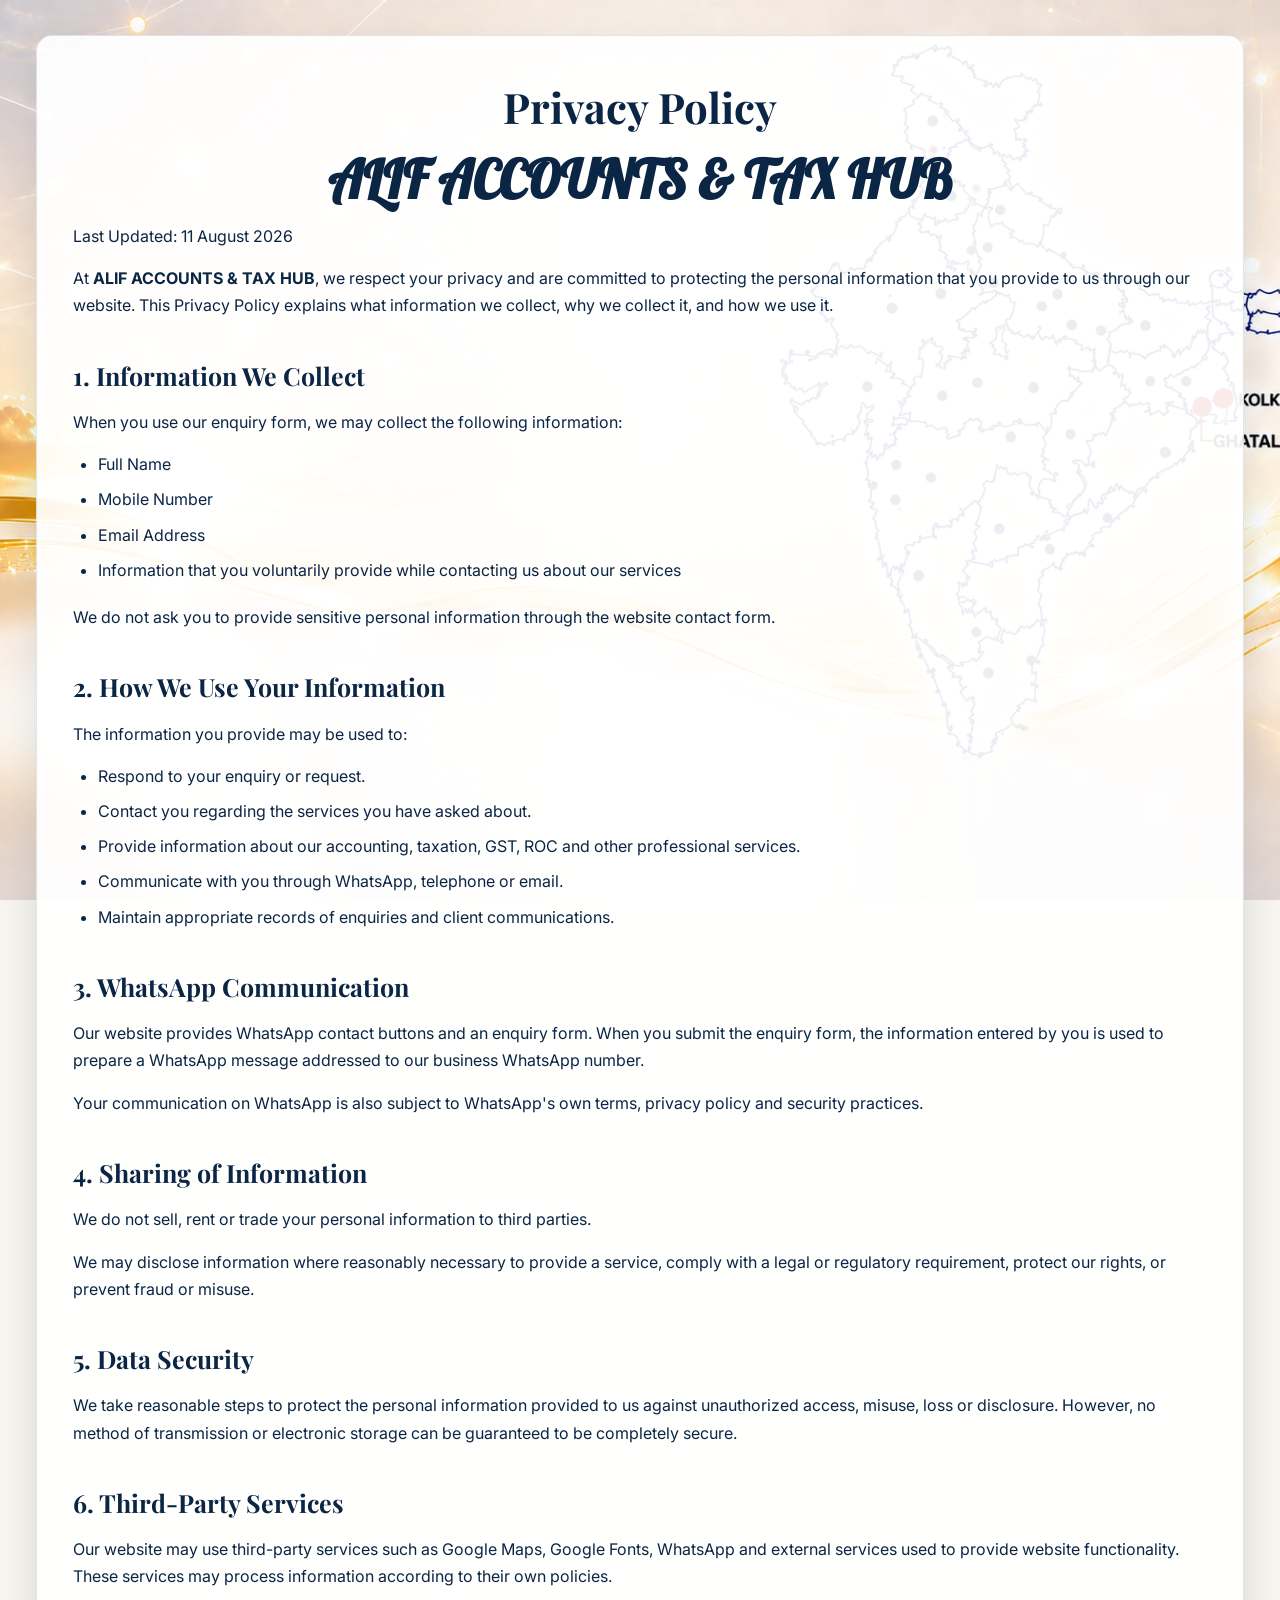
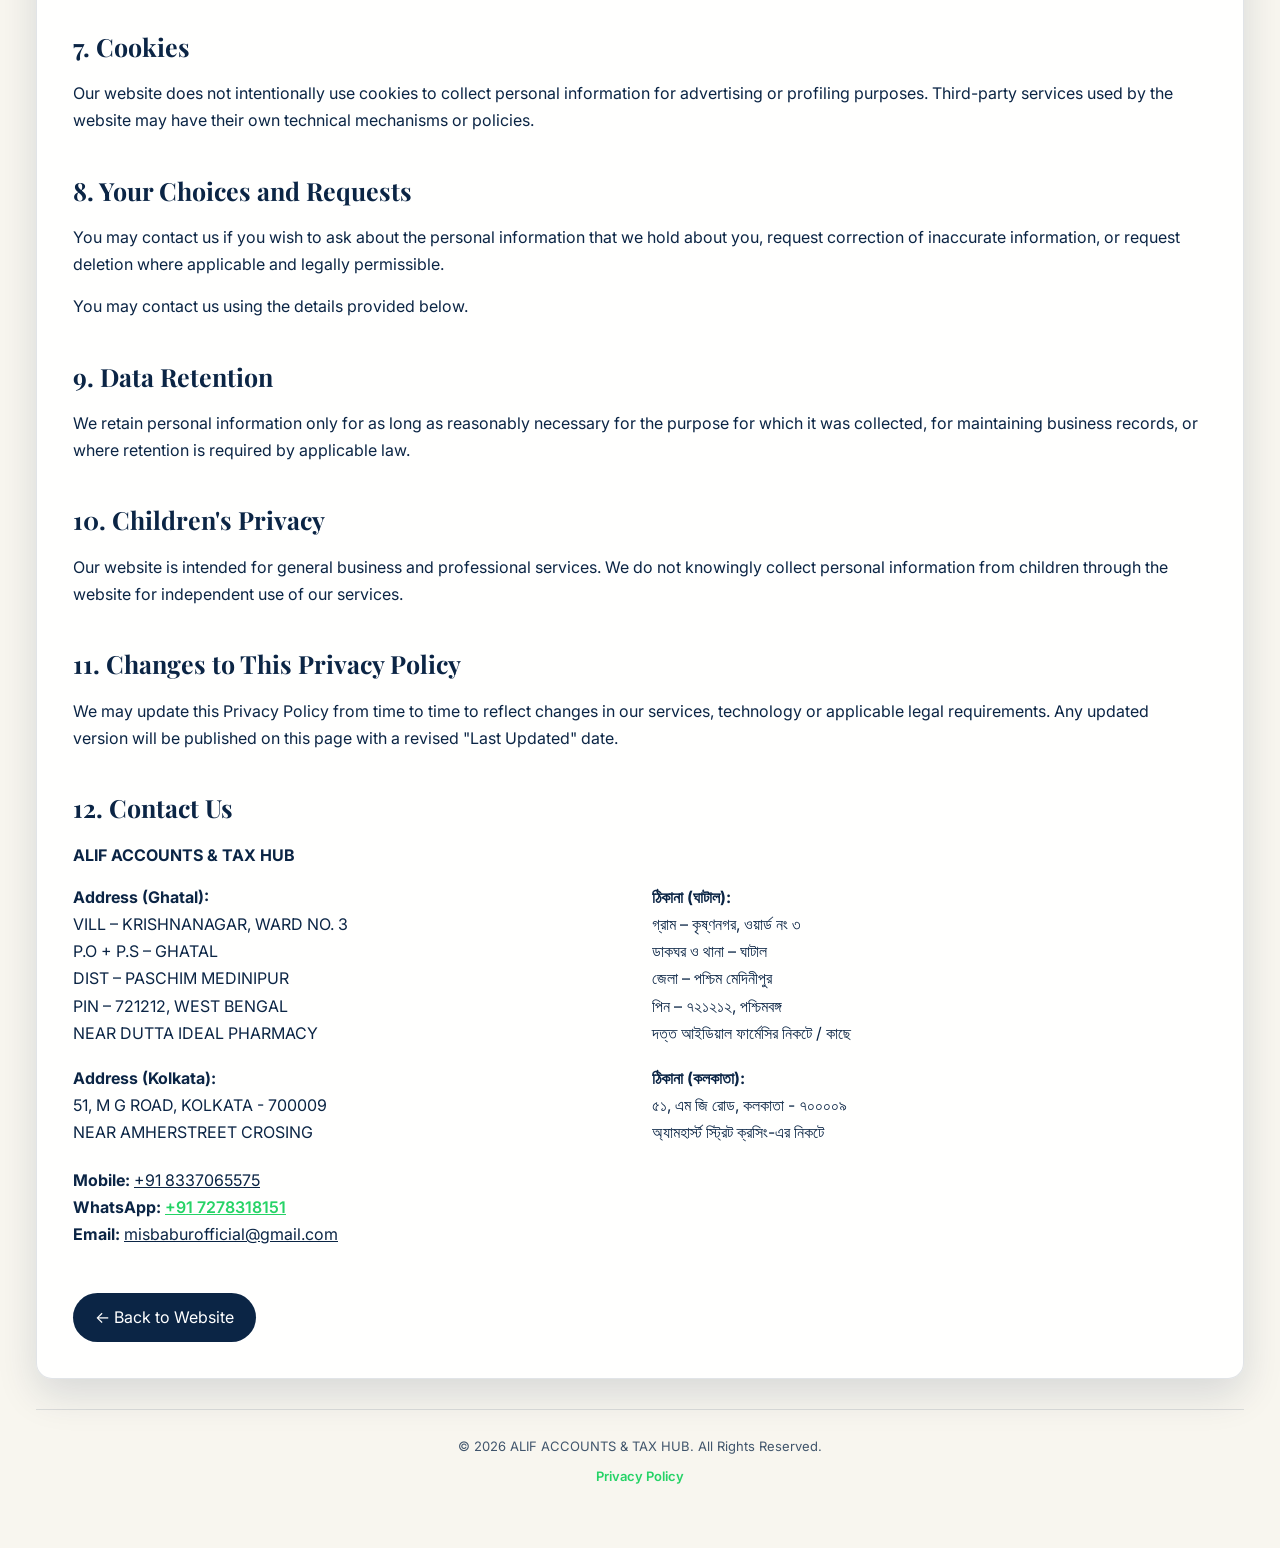
<file: privacy-policy.html>
<!DOCTYPE html>
<html lang="en">
<head>
<meta charset="UTF-8">
<meta name="viewport" content="width=device-width, initial-scale=1.0">
<meta charset="UTF-8">
<meta name="viewport" content="width=device-width, initial-scale=1.0">
<meta name="description" content="Privacy policy for the ALIF Accounts & Tax Hub website and service enquiries.">
<meta name="robots" content="index, follow">
<meta name="keywords" content="accountant in Ghatal, tax consultant in Ghatal, accounting services in Ghatal, GST consultant in Ghatal, accountant in Kolkata, tax consultant in Kolkata, accounting services West Bengal, ALIF Accounts & Tax Hub">
<meta property="og:type" content="website">
<meta property="og:site_name" content="ALIF Accounts & Tax Hub">
<meta property="og:title" content="Privacy Policy | ALIF Accounts & Tax Hub">
<meta property="og:description" content="Privacy policy for the ALIF Accounts & Tax Hub website and service enquiries.">
<meta property="og:url" content="https://alifaccountsandtaxhub.com/privacy-policy.html">
<meta property="og:image" content="https://alifaccountsandtaxhub.com/main-logo.png">
<meta name="twitter:card" content="summary">
<meta name="twitter:title" content="Privacy Policy | ALIF Accounts & Tax Hub">
<meta name="twitter:description" content="Privacy policy for the ALIF Accounts & Tax Hub website and service enquiries.">
<meta name="twitter:image" content="https://alifaccountsandtaxhub.com/main-logo.png">
<meta name="author" content="ALIF ACCOUNTS & TAX HUB">
<title>Privacy Policy | ALIF Accounts & Tax Hub</title>
<link href="https://fonts.googleapis.com/css2?family=Playfair+Display:wght@600;700&family=Inter:wght@300;400;500;600&family=Lobster&display=swap" rel="stylesheet">
<style>
*{
    margin:0;
    padding:0;
    box-sizing:border-box;
}

body{
    font-family:'Inter',sans-serif;
    background:#0b0f14;
    color:#e5e7eb;
    line-height:1.7;
}

.container{
    max-width:900px;
    margin:auto;
    padding:60px 25px;
}

.card{
    background:#121824;
    border:1px solid #1e293b;
    border-radius:16px;
    padding:40px;
    box-shadow:0 15px 40px rgba(0,0,0,.35);
}

h1{
    font-family:'Playfair Display',serif;
    font-size:42px;
    color:#fff;
    margin-bottom:10px;
}

h2{
    font-family:'Playfair Display',serif;
    font-size:25px;
    color:#fff;
    margin-top:35px;
    margin-bottom:12px;
}

p{
    margin-bottom:15px;
}

ul{
    margin:10px 0 20px 25px;
}

li{
    margin-bottom:8px;
}

.highlight{
    color:#25D366;
    font-weight:600;
}

.back{
    display:inline-block;
    margin-top:30px;
    padding:11px 22px;
    background:#6366f1;
    color:#fff;
    text-decoration:none;
    border-radius:25px;
}

.back:hover{
    background:#4f46e5;
}

.footer{
    text-align:center;
    margin-top:30px;
    padding:25px 20px;
    background:#0b0f14;
    border-top:1px solid #1e293b;
    color:#94a3b8;
    font-size:13px;
}

a{
    color:#25D366;
}
.footer p{margin:0 0 8px;}
.footer a{color:#25D366;text-decoration:none;font-weight:600;}
.footer a:hover{color:#c98b20;}

@media(max-width:600px){
    .container{
        padding:30px 15px;
    }

    .card{
        padding:25px 20px;
    }

    h1{
        font-size:32px;
    }
}

/* PRIVACY PAGE — MATCH SITE VISUAL THEME */
body.privacy-page{
    background:#f8f6ef url('service-contact-background.png') center top/cover fixed no-repeat;
    color:#0b2545;
}
body.privacy-page .container{
    max-width:1000px;
}
body.privacy-page .card{
    background:rgba(255,255,255,.92);
    border:1px solid rgba(11,37,69,.12);
    box-shadow:0 15px 40px rgba(11,37,69,.14);
}
body.privacy-page h1,body.privacy-page h2{color:#0b2545;}
body.privacy-page a{color:#0b2545;}
body.privacy-page .back{
    background:#0b2545;
    color:#fff;
}
body.privacy-page .back:hover{background:#173c67;}
body.privacy-page .footer{
    background:transparent;
    border-top:1px solid rgba(11,37,69,.12);
    color:#40556c;
    text-align:center;
}
body.privacy-page .footer a{
    color:#25D366;
    text-decoration:none;
    font-weight:600;
}
body.privacy-page .footer a:hover{color:#c98b20;}
@media(max-width:600px){
    body.privacy-page{background-attachment:scroll;}
    body.privacy-page .footer{background:transparent;}
    body.privacy-page .container{padding:30px 15px;}
}
</style>

<style id="final-user-privacy-address-complete-only">
/* ONLY latest request: paired English/Bengali addresses plus preserved contact details. */
.privacy-address-grid{
  display:flex;
  flex-direction:column;
  gap:18px;
  margin:12px 0 20px;
}
.privacy-address-pair{
  display:grid;
  grid-template-columns:1fr 1fr;
  gap:24px;
  align-items:start;
}
.privacy-address-pair>div{
  min-width:0;
}
.privacy-whatsapp{color:#25D366 !important;font-weight:600;}
@media(max-width:600px){
  .privacy-address-grid{gap:14px;}
  .privacy-address-pair{grid-template-columns:1fr 1fr;gap:12px;font-size:13px;line-height:1.55;}
}
</style>
</head>
<body class="privacy-page">

<div class="container">

<div class="card">

<h1>Privacy Policy</h1>

<p class="privacy-brand"><strong>ALIF ACCOUNTS & TAX HUB</strong></p>

<p>Last Updated: 11 August 2026</p>

<p>
At <strong>ALIF ACCOUNTS & TAX HUB</strong>, we respect your privacy and are committed
to protecting the personal information that you provide to us through our website.
This Privacy Policy explains what information we collect, why we collect it,
and how we use it.
</p>

<h2>1. Information We Collect</h2>

<p>
When you use our enquiry form, we may collect the following information:
</p>

<ul>
<li>Full Name</li>
<li>Mobile Number</li>
<li>Email Address</li>
<li>Information that you voluntarily provide while contacting us about our services</li>
</ul>

<p>
We do not ask you to provide sensitive personal information through the website
contact form.
</p>

<h2>2. How We Use Your Information</h2>

<p>
The information you provide may be used to:
</p>

<ul>
<li>Respond to your enquiry or request.</li>
<li>Contact you regarding the services you have asked about.</li>
<li>Provide information about our accounting, taxation, GST, ROC and other professional services.</li>
<li>Communicate with you through WhatsApp, telephone or email.</li>
<li>Maintain appropriate records of enquiries and client communications.</li>
</ul>

<h2>3. WhatsApp Communication</h2>

<p>
Our website provides WhatsApp contact buttons and an enquiry form.
When you submit the enquiry form, the information entered by you is used to
prepare a WhatsApp message addressed to our business WhatsApp number.
</p>

<p>
Your communication on WhatsApp is also subject to WhatsApp's own terms,
privacy policy and security practices.
</p>

<h2>4. Sharing of Information</h2>

<p>
We do not sell, rent or trade your personal information to third parties.
</p>

<p>
We may disclose information where reasonably necessary to provide a service,
comply with a legal or regulatory requirement, protect our rights, or prevent
fraud or misuse.
</p>

<h2>5. Data Security</h2>

<p>
We take reasonable steps to protect the personal information provided to us
against unauthorized access, misuse, loss or disclosure.
However, no method of transmission or electronic storage can be guaranteed
to be completely secure.
</p>

<h2>6. Third-Party Services</h2>

<p>
Our website may use third-party services such as Google Maps, Google Fonts,
WhatsApp and external services used to provide website functionality.
These services may process information according to their own policies.
</p>

<h2>7. Cookies</h2>

<p>
Our website does not intentionally use cookies to collect personal information
for advertising or profiling purposes.
Third-party services used by the website may have their own technical
mechanisms or policies.
</p>

<h2>8. Your Choices and Requests</h2>

<p>
You may contact us if you wish to ask about the personal information that
we hold about you, request correction of inaccurate information, or request
deletion where applicable and legally permissible.
</p>

<p>
You may contact us using the details provided below.
</p>

<h2>9. Data Retention</h2>

<p>
We retain personal information only for as long as reasonably necessary for
the purpose for which it was collected, for maintaining business records,
or where retention is required by applicable law.
</p>

<h2>10. Children's Privacy</h2>

<p>
Our website is intended for general business and professional services.
We do not knowingly collect personal information from children through the
website for independent use of our services.
</p>

<h2>11. Changes to This Privacy Policy</h2>

<p>
We may update this Privacy Policy from time to time to reflect changes in
our services, technology or applicable legal requirements.
Any updated version will be published on this page with a revised
"Last Updated" date.
</p>

<h2>12. Contact Us</h2>

<p>
<strong>ALIF ACCOUNTS & TAX HUB</strong>
</p>

<div class="privacy-address-grid">
  <div class="privacy-address-pair">
    <div>
      <strong>Address (Ghatal):</strong><br>
      VILL – KRISHNANAGAR, WARD NO. 3<br>
      P.O + P.S – GHATAL<br>
      DIST – PASCHIM MEDINIPUR<br>
      PIN – 721212, WEST BENGAL<br>
      NEAR DUTTA IDEAL PHARMACY
    </div>
    <div>
      <strong>ঠিকানা (ঘাটাল):</strong><br>
      গ্রাম – কৃষ্ণনগর, ওয়ার্ড নং ৩<br>
      ডাকঘর ও থানা – ঘাটাল<br>
      জেলা – পশ্চিম মেদিনীপুর<br>
      পিন – ৭২১২১২, পশ্চিমবঙ্গ<br>
      দত্ত আইডিয়াল ফার্মেসির নিকটে / কাছে
    </div>
  </div>

  <div class="privacy-address-pair">
    <div>
      <strong>Address (Kolkata):</strong><br>
      51, M G ROAD, KOLKATA - 700009<br>
      NEAR AMHERSTREET CROSING
    </div>
    <div>
      <strong>ঠিকানা (কলকাতা):</strong><br>
      ৫১, এম জি রোড, কলকাতা - ৭০০০০৯<br>
      অ্যামহার্স্ট স্ট্রিট ক্রসিং-এর নিকটে
    </div>
  </div>
</div>

<p>
<strong>Mobile:</strong>
<a href="tel:+918337065575">+91 8337065575</a><br>

<strong>WhatsApp:</strong>
<a class="privacy-whatsapp" href="https://wa.me/917278318151" target="_blank">
+91 7278318151
</a><br>

<strong>Email:</strong>
<a href="mailto:misbaburofficial@gmail.com">
misbaburofficial@gmail.com
</a>
</p>

<a class="back" href="index.html">← Back to Website</a>

</div>

<div class="footer">
  <p>&copy; 2026 ALIF ACCOUNTS &amp; TAX HUB. All Rights Reserved.</p>
  <a href="privacy-policy.html">Privacy Policy</a>
</div>

</div>

<style id="final-requested-privacy-heading-only">
/* ONLY requested Privacy Policy heading alignment/font change. */
body.privacy-page .card > h1,
body.privacy-page .card > .privacy-brand{
  text-align:center;
}
body.privacy-page .card > .privacy-brand strong{
  font-family:"Lobster",cursive;
}
</style>
</body>
</html>

<style id="final-privacy-width-spacing-only">
/* FINAL USER REQUEST — use more of the page with only modest margins. */
body.privacy-page .container{
  width:100%;
  max-width:1240px;
  padding:35px 16px;
}
body.privacy-page .card{
  width:100%;
  padding:36px;
}
@media(max-width:600px){
  body.privacy-page .container{
    width:100%;
    max-width:none;
    padding:22px 12px;
  }
  body.privacy-page .card{
    width:100%;
    padding:24px 18px;
  }
}
</style>

<style id="final-user-privacy-brand-size-only">
/* Latest request only: enlarge the Privacy Policy page brand name. */
body.privacy-page .card > .privacy-brand strong{
  font-family:"Lobster",cursive !important;
  font-size:52px !important;
  line-height:1.05;
}
@media(max-width:600px){
  body.privacy-page .card > .privacy-brand strong{
    font-size:36px !important;
  }
}
</style>
</file>
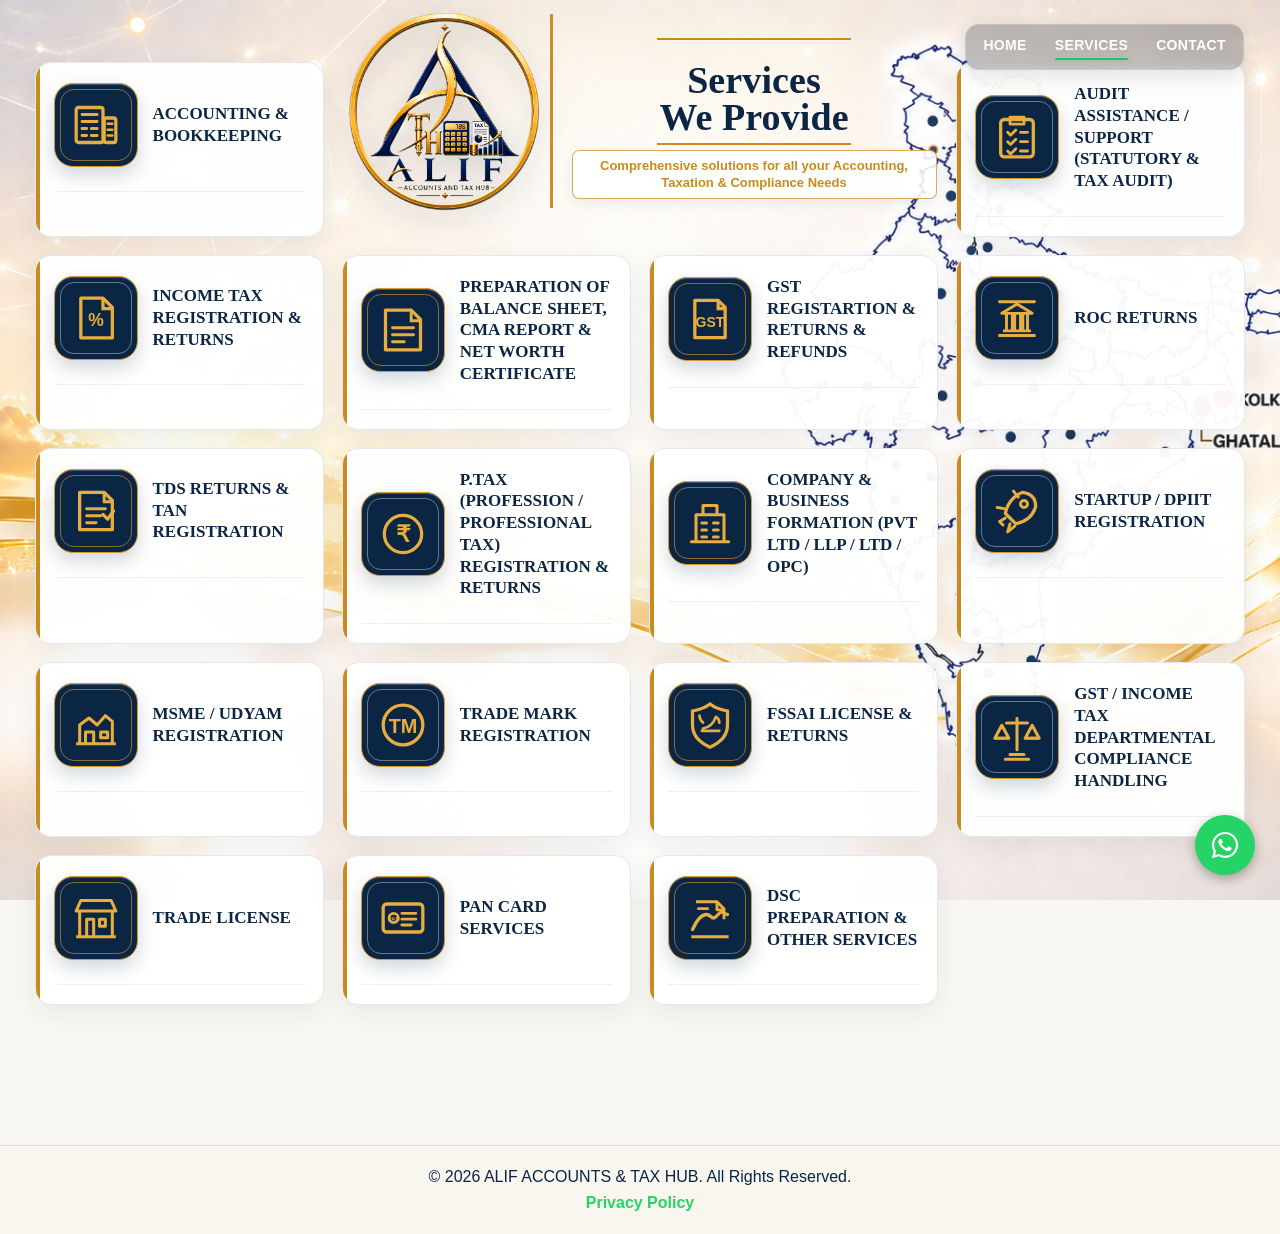
<file: services.html>
<!DOCTYPE html>
<html lang="en">
<head>
<meta charset="UTF-8">
<meta name="viewport" content="width=device-width, initial-scale=1.0">
<meta name="description" content="ALIF Accounts &amp; Tax Hub provides Accounting &amp; Bookkeeping, Income Tax Registration &amp; Returns, Balance Sheet/CMA/Net Worth support, Audit Assistance / Support, GST, ROC, TDS &amp; TAN, P.Tax, Company &amp; Business Formation, Startup/DPIIT, MSME/Udyam, Trade Mark, FSSAI, departmental compliance, Trade License, PAN Card and DSC services in Ghatal, Kolkata, West Bengal and across India.">
<meta name="robots" content="index, follow">
<meta name="keywords" content="accountant in Ghatal, accountant in Kolkata, accountant in West Bengal, accountant in India, tax consultant in Ghatal, tax consultant in Kolkata, tax consultant in West Bengal, tax consultant in India, accounting consultant in Ghatal, accounting consultant in Kolkata, GST consultant in Kolkata, ALIF Accounts &amp; Tax Hub, Accounting &amp; Bookkeeping, Income Tax Registration &amp; Returns, Preparation of Balance Sheet, CMA Report &amp; Net Worth Certificate, AUDIT ASSISTANCE / SUPPORT (Statutory &amp; Tax Audit), GST Registration &amp; Returns, ROC Returns, TDS Returns &amp; TAN Registration, P.Tax (Profession / Professional Tax) Registration &amp; Returns, Company &amp; Business Formation (Pvt Ltd / LLP / Ltd / OPC), STARTUP / DPIIT Registration, MSME / UDYAM Registration, Trade Mark Registration, FSSAI License &amp; Returns, GST / Income Tax Departmental Compliance Handling, Trade License, PAN Card Services, DSC Preparation &amp; Other Services, GST at Ghatal">
<link rel="canonical" href="https://alifaccountsandtaxhub.com/services.html">
<meta property="og:type" content="website">
<meta property="og:site_name" content="ALIF Accounts & Tax Hub">
<meta property="og:title" content="Accounting, Tax & Compliance Services | ALIF Accounts & Tax Hub">
<meta property="og:description" content="Accounting, bookkeeping, income tax, GST, ROC, audit support, TDS, MSME, company formation and compliance services from ALIF Accounts & Tax Hub in Ghatal, West Bengal.">
<meta property="og:url" content="https://alifaccountsandtaxhub.com/services.html">
<meta property="og:image" content="https://alifaccountsandtaxhub.com/main-logo.png">
<meta name="twitter:card" content="summary">
<meta name="twitter:title" content="Accounting, Tax & Compliance Services | ALIF Accounts & Tax Hub">
<meta name="twitter:description" content="Accounting, bookkeeping, income tax, GST, ROC, audit support, TDS, MSME, company formation and compliance services from ALIF Accounts & Tax Hub in Ghatal, West Bengal.">
<meta name="twitter:image" content="https://alifaccountsandtaxhub.com/main-logo.png">

<meta name="author" content="ALIF ACCOUNTS & TAX HUB">
<title>Services | Accounting, Tax, GST &amp; Compliance | Ghatal, Kolkata &amp; West Bengal</title>
<link rel="stylesheet" href="style.css">
<link href="https://fonts.googleapis.com/css2?family=Lobster&display=swap" rel="stylesheet">
<style>
.top-nav{
position:fixed;
top:24px;
right:36px;
z-index:9999;
display:flex;
align-items:center;
gap:24px;
padding:9px 15px;
border:1px solid rgba(255,255,255,.18);
border-radius:14px;
background:rgba(8,15,25,.24);
backdrop-filter:blur(9px);
-webkit-backdrop-filter:blur(9px);
box-shadow:0 6px 22px rgba(0,0,0,.12);
}
.top-nav a{
color:#fff;
text-decoration:none;
font-size:14px;
font-weight:600;
letter-spacing:.35px;
position:relative;
padding:3px 2px 7px;
transition:color .25s ease;
}
.top-nav a::after{
content:"";
position:absolute;
left:2px;
bottom:0;
width:0;
height:2px;
background:#22c55e;
border-radius:10px;
transition:width .25s ease;
}
.top-nav a:hover::after,
.top-nav a.active::after{width:calc(100% - 4px);}
.top-nav a:hover{color:#22c55e;}
</style>

<style id="services-heading-subtitle-only">
.services-heading-copy{display:flex;flex-direction:column;align-items:flex-start;justify-content:center;}
.services-heading-copy h2{margin:0;}
.services-heading-copy p{margin:8px 0 0;font-family:Arial,"Helvetica Neue",sans-serif;font-size:16px;line-height:1.3;color:#29445d;font-weight:600;max-width:390px;}
@media(max-width:900px){.services-heading-copy p{font-size:12px;max-width:260px;margin-top:5px;}}
</style>
<script type="application/ld+json">
{"@context":"https://schema.org","@type":"WebPage","name":"Accounting, Tax & Compliance Services | ALIF Accounts & Tax Hub","url":"https://alifaccountsandtaxhub.com/services.html","isPartOf":{"@type":"WebSite","name":"ALIF Accounts & Tax Hub","url":"https://alifaccountsandtaxhub.com/"}}
</script>
</head>
<body class="services-page"><svg aria-hidden="true" width="0" height="0" style="position:absolute;overflow:hidden"><defs>
<symbol id="icon-accounting" viewBox="0 0 48 48"><rect x="7" y="9" width="23" height="30" rx="2" fill="none" stroke="currentColor" stroke-width="2.8"/><path d="M12 15h13M12 21h13M12 27h4M20 27h5M12 33h4M20 33h5" fill="none" stroke="currentColor" stroke-width="2.4" stroke-linecap="round"/><rect x="31" y="18" width="10" height="21" rx="2" fill="none" stroke="currentColor" stroke-width="2.8"/><path d="M34 23h4M34 28h4M34 33h4" stroke="currentColor" stroke-width="2.2" stroke-linecap="round"/></symbol>
<symbol id="icon-tax" viewBox="0 0 48 48"><path d="M11 7h19l8 8v26H11z" fill="none" stroke="currentColor" stroke-width="2.8" stroke-linejoin="round"/><path d="M30 7v9h8" fill="none" stroke="currentColor" stroke-width="2.8"/><text x="24" y="31" text-anchor="middle" fill="currentColor" font-size="15" font-family="Arial,sans-serif" font-weight="700">%</text></symbol>
<symbol id="icon-balance" viewBox="0 0 48 48"><path d="M9 7h22l8 8v26H9z" fill="none" stroke="currentColor" stroke-width="2.8" stroke-linejoin="round"/><path d="M31 7v9h8M15 22h18M15 28h18M15 34h10" fill="none" stroke="currentColor" stroke-width="2.5" stroke-linecap="round"/></symbol>
<symbol id="icon-audit" viewBox="0 0 48 48"><rect x="10" y="9" width="28" height="32" rx="3" fill="none" stroke="currentColor" stroke-width="2.8"/><path d="M18 7h12v6H18zM16 20l2.5 2.5L23 18M27 20h6M16 28l2.5 2.5L23 26M27 28h6M16 36l2.5 2.5L23 34M27 36h6" fill="none" stroke="currentColor" stroke-width="2.4" stroke-linecap="round" stroke-linejoin="round"/></symbol>
<symbol id="icon-gst" viewBox="0 0 48 48"><path d="M11 8h20l6 6v26H11z" fill="none" stroke="currentColor" stroke-width="2.8" stroke-linejoin="round"/><path d="M31 8v7h6" fill="none" stroke="currentColor" stroke-width="2.8"/><text x="24" y="31" text-anchor="middle" fill="currentColor" font-size="12" font-family="Arial,sans-serif" font-weight="800">GST</text></symbol>
<symbol id="icon-roc" viewBox="0 0 48 48"><path d="M8 39h32M12 35h24M15 35V20h5v15M22 35V20h5v15M29 35V20h4v15M11 20h26l-13-8z" fill="none" stroke="currentColor" stroke-width="2.5" stroke-linejoin="round"/><path d="M9 10h30" stroke="currentColor" stroke-width="2.5" stroke-linecap="round"/></symbol>
<symbol id="icon-tds" viewBox="0 0 48 48"><path d="M10 8h21l7 7v25H10z" fill="none" stroke="currentColor" stroke-width="2.8" stroke-linejoin="round"/><path d="M31 8v8h7M16 22h16M16 28h12M16 34h8" fill="none" stroke="currentColor" stroke-width="2.5" stroke-linecap="round"/><path d="M30 27l4 4 5-7" fill="none" stroke="currentColor" stroke-width="2.8" stroke-linecap="round" stroke-linejoin="round"/></symbol>
<symbol id="icon-ptax" viewBox="0 0 48 48"><circle cx="24" cy="24" r="16" fill="none" stroke="currentColor" stroke-width="2.8"/><text x="24" y="31" text-anchor="middle" fill="currentColor" font-size="20" font-family="Arial,sans-serif" font-weight="700">₹</text></symbol>
<symbol id="icon-company" viewBox="0 0 48 48"><path d="M8 40h32M12 40V17h24v23M18 17V9h12v8M17 24h4M27 24h4M17 30h4M27 30h4M17 36h4M27 36h4" fill="none" stroke="currentColor" stroke-width="2.6" stroke-linecap="round" stroke-linejoin="round"/></symbol>
<symbol id="icon-startup" viewBox="0 0 48 48"><path d="M29 8c7 1 11 5 11 12-2 8-8 13-17 15l-9-9c2-9 7-15 15-18z" fill="none" stroke="currentColor" stroke-width="2.8" stroke-linejoin="round"/><circle cx="30" cy="18" r="3" fill="none" stroke="currentColor" stroke-width="2.5"/><path d="M14 30l-5 3 3 3M18 35l-2 7 6-5M25 12l-4-5M13 22l-6-1" fill="none" stroke="currentColor" stroke-width="2.5" stroke-linecap="round" stroke-linejoin="round"/></symbol>
<symbol id="icon-msme" viewBox="0 0 48 48"><path d="M7 40h34M10 40V24l8-6 7 6 7-8 6 5v19M15 40V30h7v10M28 30h6v5h-6z" fill="none" stroke="currentColor" stroke-width="2.6" stroke-linejoin="round"/></symbol>
<symbol id="icon-trademark" viewBox="0 0 48 48"><circle cx="24" cy="24" r="17" fill="none" stroke="currentColor" stroke-width="2.8"/><text x="24" y="31" text-anchor="middle" fill="currentColor" font-size="17" font-family="Arial,sans-serif" font-weight="700">TM</text></symbol>
<symbol id="icon-fssai" viewBox="0 0 48 48"><path d="M24 6c5 4 10 5 15 6v12c0 9-6 15-15 19-9-4-15-10-15-19V12c5-1 10-2 15-6z" fill="none" stroke="currentColor" stroke-width="2.8"/><path d="M18 27c5-1 9-4 11-10M17 29h15M18 22c-2-2-3-4-3-6M29 17c2 1 3 3 3 5" fill="none" stroke="currentColor" stroke-width="2.3" stroke-linecap="round"/></symbol>
<symbol id="icon-compliance" viewBox="0 0 48 48"><path d="M24 8v27M15 12h18M11 14l-6 11h12zM37 14l-6 11h12zM18 39h12M14 43h20" fill="none" stroke="currentColor" stroke-width="2.6" stroke-linecap="round" stroke-linejoin="round"/><path d="M5 25h12M31 25h12" stroke="currentColor" stroke-width="2.3"/></symbol>
<symbol id="icon-trade-license" viewBox="0 0 48 48"><path d="M7 40h34M10 40V18h28v22M7 18l4-9h26l4 9zM16 25h6v15h-6zM27 25h5v6h-5z" fill="none" stroke="currentColor" stroke-width="2.6" stroke-linejoin="round"/></symbol>
<symbol id="icon-pan" viewBox="0 0 48 48"><rect x="7" y="12" width="34" height="24" rx="3" fill="none" stroke="currentColor" stroke-width="2.8"/><circle cx="16" cy="24" r="4" fill="none" stroke="currentColor" stroke-width="2.3"/><path d="M23 20h12M23 25h12M23 30h8" fill="none" stroke="currentColor" stroke-width="2.4" stroke-linecap="round"/><text x="16" y="27" text-anchor="middle" fill="currentColor" font-size="5" font-family="Arial,sans-serif" font-weight="700">PAN</text></symbol>
<symbol id="icon-dsc" viewBox="0 0 48 48"><path d="M9 34c4-9 8-13 12-13 3 0 4 3 6 3 3 0 4-5 7-5 2 0 3 2 5 2" fill="none" stroke="currentColor" stroke-width="2.8" stroke-linecap="round"/><path d="M8 40h32M12 10h18l6 6v9M30 10v7h6" fill="none" stroke="currentColor" stroke-width="2.5" stroke-linejoin="round"/><path d="M14 16h8" stroke="currentColor" stroke-width="2.3" stroke-linecap="round"/></symbol>
</defs></svg>
<nav class="top-nav" aria-label="Main navigation">
  <a class="" href="index.html">HOME</a>
  <a class="active" href="services.html">SERVICES</a>
  <a class="" href="contact.html">CONTACT</a>
</nav>
<section id="services">
  <div class="services-heading-row">
    <img src="logo1.png" alt="ALIF Accounts & Tax Hub logo" class="services-page-logo">
    <div class="services-heading-copy"><h2><span>Services</span><span>We Provide</span></h2><div class="services-subtitle-strip">Comprehensive solutions for all your Accounting, Taxation &amp; Compliance Needs</div></div>
  </div>
  <div class="services-grid">

    <!-- 1. Accounting & Bookkeeping -->
    <div class="service" id="accounting" role="button" tabindex="0">
      <h3><span class="service-icon" aria-hidden="true"><svg viewBox="0 0 48 48" focusable="false"><use href="#icon-accounting"></use></svg></span>Accounting & Bookkeeping</h3>
      <div class="service-details">
        <ul>
          <li>Day-to-day Bookkeeping</li>
          <li>Financial Statement Preparation</li>
          <li>Accounts Receivable & Payable</li>
        </ul>
        <a class="whatsapp-btn"  href="https://wa.me/917278318151?text=I%20need%20Accounting%20and%20Bookkeeping%20services" target="_blank">WhatsApp for Accounting & Bookkeeping</a>
      </div>
    </div>

    <!-- 2. Income Tax Registration & Returns -->
    <div class="service" id="income-tax" role="button" tabindex="0">
      <h3><span class="service-icon" aria-hidden="true"><svg viewBox="0 0 48 48" focusable="false"><use href="#icon-tax"></use></svg></span>Income Tax Registration & Returns</h3>
      <div class="service-details">
        <ul>
          <li>New Income Tax Registration</li>
          <li>ITR Filing for Individuals & Businesses</li>
          <li>Tax Planning & Consulting</li>
        </ul>
        <a class="whatsapp-btn"  href="https://wa.me/917278318151?text=I%20need%20Income%20Tax%20services" target="_blank">WhatsApp for Income Tax</a>
      </div>
    </div>

    <!-- 3. Preparation of Balance Sheet, CMA Report & Net Worth Certificate -->
    <div class="service" id="balance-sheet" role="button" tabindex="0">
      <h3><span class="service-icon" aria-hidden="true"><svg viewBox="0 0 48 48" focusable="false"><use href="#icon-balance"></use></svg></span>Preparation of Balance Sheet, CMA Report & Net Worth Certificate</h3>
      <div class="service-details">
        <ul>
          <li>Balance Sheet Preparation</li>
          <li>CMA Reports for Bank Loans</li>
          <li>Net Worth Certificate Assistance</li>
        </ul>
        <a class="whatsapp-btn"  href="https://wa.me/917278318151?text=I%20need%20Financial%20Report%20services" target="_blank">WhatsApp for Financial Reports</a>
      </div>
    </div>

    <!-- 4. AUDIT (Statutory & Tax Audit) -->
    <div class="service" id="audit" role="button" tabindex="0">
      <h3><span class="service-icon" aria-hidden="true"><svg viewBox="0 0 48 48" focusable="false"><use href="#icon-audit"></use></svg></span>AUDIT ASSISTANCE / SUPPORT (Statutory & Tax Audit)</h3>
      <div class="service-details">
        <ul>
          <li>Statutory Audit Support</li>
          <li>Tax Audit Compliance & Filing Support</li>
          <li>Internal Audit & Compliance Reviews</li>
        </ul>
        <a class="whatsapp-btn"  href="https://wa.me/917278318151?text=I%20need%20AUDIT%20services" target="_blank">WhatsApp for Audit</a>
      </div>
    </div>

    <!-- 5. GST Registration & Returns -->
    <div class="service" id="gst" role="button" tabindex="0">
      <h3><span class="service-icon" aria-hidden="true"><svg viewBox="0 0 48 48" focusable="false"><use href="#icon-gst"></use></svg></span>GST REGISTARTION & RETURNS & REFUNDS</h3>
      <div class="service-details">
        <ul>
          <li>New GST Registration</li>
          <li>Monthly & Quarterly GSTR Filing</li>
          <li>GST Reconciliations</li>
          <li>GST REFUNDS (Excess Cash Balance, Zero-Rated Supplies, Inverted Duty Structure, Excess Tax Payment)</li>
        </ul>
        <a class="whatsapp-btn"  href="https://wa.me/917278318151?text=I%20need%20GST%20services" target="_blank">WhatsApp for GST</a>
      </div>
    </div>

    <!-- 6. ROC Returns -->
    <div class="service" id="roc" role="button" tabindex="0">
      <h3><span class="service-icon" aria-hidden="true"><svg viewBox="0 0 48 48" focusable="false"><use href="#icon-roc"></use></svg></span>ROC Returns</h3>
      <div class="service-details">
        <ul>
          <li>Annual ROC Compliance Filings</li>
          <li>Form MGT-7 & AOC-4 Submission</li>
          <li>Director Identification Number (DIN) Services</li>
        </ul>
        <a class="whatsapp-btn"  href="https://wa.me/917278318151?text=I%20need%20ROC%20services" target="_blank">WhatsApp for ROC</a>
      </div>
    </div>

    <!-- 7. TDS Returns & TAN Registration -->
    <div class="service" id="tds" role="button" tabindex="0">
      <h3><span class="service-icon" aria-hidden="true"><svg viewBox="0 0 48 48" focusable="false"><use href="#icon-tds"></use></svg></span>TDS Returns & TAN Registration</h3>
      <div class="service-details">
        <ul>
          <li>TAN Number Registration</li>
          <li>TDS Payments</li>
          <li>TDS Returns Filing</li>
        </ul>
        <a class="whatsapp-btn"  href="https://wa.me/917278318151?text=I%20need%20TAN%20and%20TDS%20services" target="_blank">WhatsApp for TAN & TDS</a>
      </div>
    </div>

    <!-- 8. P.Tax Registration & Returns -->
    <div class="service" id="ptax" role="button" tabindex="0">
      <h3><span class="service-icon" aria-hidden="true"><svg viewBox="0 0 48 48" focusable="false"><use href="#icon-ptax"></use></svg></span>P.Tax (Profession / Professional Tax) Registration & Returns</h3>
      <div class="service-details">
        <ul>
          <li>P.Tax Number Registration</li>
          <li>P.Tax Payments</li>
          <li>P.Tax Returns</li>
        </ul>
        <a class="whatsapp-btn"  href="https://wa.me/917278318151?text=I%20need%20P.Tax%20services" target="_blank">WhatsApp for P.Tax</a>
      </div>
    </div>

    <!-- 9. Company & Business Formation -->
    <div class="service" id="company" role="button" tabindex="0">
      <h3><span class="service-icon" aria-hidden="true"><svg viewBox="0 0 48 48" focusable="false"><use href="#icon-company"></use></svg></span>Company & Business Formation (Pvt Ltd / LLP / Ltd / OPC)</h3>
      <div class="service-details">
        <ul>
          <li>Company Formation (PVT LTD, LLP, LTD, OPC)</li>
          <li>Proprietorship Business Setup</li>
          <li>Partnership Business Registration</li>
        </ul>
        <p class="legal-note">(Complete Legal Documentation Support.)</p>
        <a class="whatsapp-btn"  href="https://wa.me/917278318151?text=I%20need%20Company%20or%20Business%20Formation%20services" target="_blank">WhatsApp for Company / Business Formation</a>
      </div>
    </div>

    <!-- 10. STARTUP / DPIIT Registration -->
    <div class="service" id="startup" role="button" tabindex="0">
      <h3><span class="service-icon" aria-hidden="true"><svg viewBox="0 0 48 48" focusable="false"><use href="#icon-startup"></use></svg></span>STARTUP / DPIIT Registration</h3>
      <div class="service-details">
        <ul>
          <li>STARTUP / DPIIT Registration</li>
          <li>Tax Exemption Assistance</li>
          <li>Startup India Recognition Perks</li>
        </ul>
        <a class="whatsapp-btn"  href="https://wa.me/917278318151?text=I%20need%20STARTUP%20DPIIT%20services" target="_blank">WhatsApp for STARTUP / DPIIT</a>
      </div>
    </div>

    <!-- 11. MSME / UDYAM Registration -->
    <div class="service" id="msme" role="button" tabindex="0">
      <h3><span class="service-icon" aria-hidden="true"><svg viewBox="0 0 48 48" focusable="false"><use href="#icon-msme"></use></svg></span>MSME / UDYAM Registration</h3>
      <div class="service-details">
        <ul>
          <li>MSME Registration</li>
          <li>UDYAM Certificate Generation</li>
          <li>Update / Amendment Profile Checks</li>
        </ul>
        <a class="whatsapp-btn"  href="https://wa.me/917278318151?text=I%20need%20MSME%20or%20UDYAM%20services" target="_blank">WhatsApp for MSME / UDYAM</a>
      </div>
    </div>

    <!-- 12. Trade Mark Registration -->
    <div class="service" id="trademark" role="button" tabindex="0">
      <h3><span class="service-icon" aria-hidden="true"><svg viewBox="0 0 48 48" focusable="false"><use href="#icon-trademark"></use></svg></span>Trade Mark Registration</h3>
      <div class="service-details">
        <ul>
          <li>Trade Mark Registration (WordMark & Logo Base)</li>
          <li>Brand Name Renewal Filings</li>
        </ul>
        <a class="whatsapp-btn"  href="https://wa.me/917278318151?text=I%20need%20Trade%20Mark%20services" target="_blank">WhatsApp for Trade Mark</a>
      </div>
    </div>

    <!-- 13. FSSAI License & Returns -->
    <div class="service" id="fssai" role="button" tabindex="0">
      <h3><span class="service-icon" aria-hidden="true"><svg viewBox="0 0 48 48" focusable="false"><use href="#icon-fssai"></use></svg></span>FSSAI License & Returns</h3>
      <div class="service-details">
        <ul>
          <li>Basic / State / Central License</li>
          <li>License Renewal Management</li>
          <li>Annual Food Returns Filings</li>
        </ul>
        <a class="whatsapp-btn"  href="https://wa.me/917278318151?text=I%20need%20FSSAI%20services" target="_blank">WhatsApp for FSSAI</a>
      </div>
    </div>

    <!-- 14. GST / Income Tax Departmental Compliance -->
    <div class="service" id="departmental-compliance" role="button" tabindex="0">
      <h3><span class="service-icon" aria-hidden="true"><svg viewBox="0 0 48 48" focusable="false"><use href="#icon-compliance"></use></svg></span>GST / Income Tax Departmental Compliance Handling</h3>
      <div class="service-details">
        <ul>
          <li>GST Notice Handling</li>
          <li>Income Tax Notice Handling</li>
          <li>Complete GST Compliance, Audit Support & Department Litigation Representation</li>
        </ul>
        <a class="whatsapp-btn"  href="https://wa.me/917278318151?text=I%20need%20Compliance%20services" target="_blank">WhatsApp for  Compliance</a>
      </div>
    </div>

    <!-- 15. Trade License -->
    <div class="service" id="trade-license" role="button" tabindex="0">
      <h3><span class="service-icon" aria-hidden="true"><svg viewBox="0 0 48 48" focusable="false"><use href="#icon-trade-license"></use></svg></span>Trade License</h3>
      <div class="service-details">
        <ul>
          <li>New Trade License Setup</li>
          <li>Annual License Renewal</li>
          <li>Municipal Authority Compliance Updates</li>
        </ul>
	 <a class="whatsapp-btn"  href="https://wa.me/917278318151?text=I%20need%20Trade%20License%20services" target="_blank">WhatsApp for  Trade License</a>
      </div>
    </div>

   <!-- 16. PAN Card Services -->
    <div class="service" id="pan" role="button" tabindex="0">
      <h3><span class="service-icon" aria-hidden="true"><svg viewBox="0 0 48 48" focusable="false"><use href="#icon-pan"></use></svg></span>PAN Card Services</h3>
      <div class="service-details">
        <ul>
          <li>New PAN Card</li>
          <li>Correction / Update</li>
          <li>Name / DOB / Address Change</li>
          <li>PAN Reprint</li>
        </ul>
	 <a class="whatsapp-btn"  href="https://wa.me/917278318151?text=I%20need%20PAN%20Card%20services" target="_blank">WhatsApp for PAN Card</a>
      </div>
    </div>

   <!-- 17. DSC Preparation & Other Services -->
    <div class="service" id="other-services" role="button" tabindex="0">
      <h3><span class="service-icon" aria-hidden="true"><svg viewBox="0 0 48 48" focusable="false"><use href="#icon-dsc"></use></svg></span>DSC Preparation & Other Services</h3>
      <div class="service-details">
        <ul>
          <li>DSC (Digital Signature) Preparation (Organisation and Individual DSC)</li>
          <li>ESI Payments & Return</li>
          <li>PF withdrawal</li>
        </ul>
	 <a class="whatsapp-btn"  href="https://wa.me/917278318151?text=I%20need%20DSC%20PF%20ESI%20and%20Other%20Services" target="_blank">WhatsApp for DSC, PF & ESI & Other Services</a>
      </div>
    </div>

</div>
</section>



<!-- SITE FOOTER -->
<footer class="site-footer" aria-label="Site footer">
  <p>&copy; 2026 ALIF ACCOUNTS &amp; TAX HUB. All Rights Reserved.</p>
  <a href="privacy-policy.html">Privacy Policy</a>
</footer>

<!-- WHATSAPP CHAT BAR -->
<a href="https://wa.me/917278318151?text=Hello%20I%20need%20assistance%20regarding%20your%20services"
   class="whatsapp-bar"
   target="_blank">
  <svg xmlns="http://www.w3.org/2000/svg" viewBox="0 0 448 512" style="width: 30px; height: 30px; fill: #ffffff; display: block;">
    <path d="M380.9 97.1C339 55.1 283.2 32 223.9 32c-122.4 0-222 99.6-222 222 0 39.1 10.2 77.3 29.6 111L0 480l117.7-30.9c32.4 17.7 68.9 27 106.1 27h.1c122.3 0 224.1-99.6 224.1-222 0-59.3-25.2-115-67.1-157zm-157 341.6c-33.2 0-65.7-8.9-94-25.7l-6.7-4-69.8 18.3L72 359.2l-4.4-7c-18.5-29.4-28.2-63.3-28.2-98.2 0-101.7 82.8-184.5 184.6-184.5 49.3 0 95.6 19.2 130.4 54.1 34.8 34.9 56.2 81.2 56.1 130.5 0 101.8-84.9 184.6-186.6 184.6zm101.2-138.2c-5.5-2.8-32.8-16.2-37.9-18-5.1-1.9-8.8-2.8-12.5 2.8-3.7 5.6-14.3 18-17.6 21.8-3.2 3.7-6.5 4.2-12 1.4-32.6-16.3-54-29.1-75.5-66-5.7-9.8 5.7-9.1 16.3-30.3 1.8-3.7.9-6.9-.5-9.7-1.4-2.8-12.5-30.1-17.1-41.2-4.5-10.8-9.1-9.3-12.5-9.5-3.2-.2-6.9-.2-10.6-.2-3.7 0-9.7 1.4-14.8 6.9-5.1 5.6-19.4 19-19.4 46.3 0 27.3 19.9 53.7 22.6 57.4 2.8 3.7 39.1 59.7 94.8 83.8 35.2 15.2 49 16.5 66.6 13.9 10.7-1.6 32.8-13.4 37.4-26.4 4.6-13 4.6-24.1 3.2-26.4-1.3-2.5-5-3.9-10.5-6.6z"/>
  </svg></a>

<script>
// 0. Word Counter Limit Function
function limitQueryWords(el) {
    let words = el.value.trim().split(/\s+/).filter(Boolean);
    if (words.length > 100) {
        alert('Please keep your query within 100 words.');
        // Pull text back to exactly 100 words
        el.value = words.slice(0, 100).join(' ');
    }
}
// 1. Core Expand/Collapse Function
function toggleService(el){
 document.querySelectorAll('.services-grid .service').forEach(s=>{
 if(s!==el){
 s.classList.remove('active');
 s.querySelector('.service-details').style.maxHeight = null;
 }
 });
 el.classList.toggle('active');
 let content = el.querySelector('.service-details');
 if(el.classList.contains('active')){
 content.style.maxHeight = content.scrollHeight + "px";
 }else{
 content.style.maxHeight = null;
 }
}

// 2. WhatsApp Form Submit Function
function sendWA(){
    const query = document.getElementById('q').value.trim();

    const wordCount = query.split(/\s+/).filter(Boolean).length;

    if(wordCount > 100){
        alert('Please keep your query within 100 words.');
        return;
    }

    let t = encodeURIComponent(
`Name: ${document.getElementById('n').value}
Phone: ${document.getElementById('p').value}
Email: ${document.getElementById('e').value}
Query: ${query}`);

    window.open(`https://wa.me/917278318151?text=${t}`,'_blank');
}

// 2A. Open Location in Google Maps
function openMap(){
    window.open(
        'https://www.google.com/maps?q=22.663892,87.730875',
        '_blank'
    );
}

// 3. Desktop Mouse + Mobile Touch Interaction

const serviceCards = document.querySelectorAll('.services-grid .service');

/* FINAL SERVICES KEYBOARD ORDER: keep the supplied visual order for arrow navigation.
   Normal Tab order intentionally remains DOM order so it is: service card ->
   that card's WhatsApp button -> next service card. */
const visualServiceOrder = [0, 3, 1, 2, 4, 5, 6, 7, 8, 9, 10, 11, 12, 13, 14, 15, 16];
const isDesktopServices = window.matchMedia('(min-width:1001px)').matches;
const keyboardServiceCards = (isDesktopServices ? visualServiceOrder.map(i => serviceCards[i]) : Array.from(serviceCards)).filter(Boolean);
// Do not assign positive tabindex values: preserve the site's normal Tab sequence.

serviceCards.forEach(card => {

    /* DESKTOP: Mouse enters = OPEN */
    card.addEventListener('mouseenter', function () {

        if (window.matchMedia('(hover: hover) and (pointer: fine)').matches) {

            document.querySelectorAll('.services-grid .service').forEach(s => {
                if (s !== this) {
                    s.classList.remove('active');
                    s.querySelector('.service-details').style.maxHeight = null;
                }
            });

            this.classList.add('active');

            const content = this.querySelector('.service-details');
            content.style.maxHeight = content.scrollHeight + "px";
        }

    });


    /* DESKTOP: Mouse leaves = CLOSE */
    card.addEventListener('mouseleave', function () {

        if (window.matchMedia('(hover: hover) and (pointer: fine)').matches) {

            this.classList.remove('active');

            const content = this.querySelector('.service-details');
            content.style.maxHeight = null;
        }

    });


    /* CLICK: on desktop, clicking the currently expanded card closes it;
       on touch devices, first tap opens and second tap closes. */
    card.addEventListener('click', function (event) {

        /* WhatsApp button should work normally */
        if (event.target.closest('.whatsapp-btn')) {
            return;
        }

        const isTouch = window.matchMedia('(hover: none) and (pointer: coarse)').matches;
        const isFinePointer = window.matchMedia('(hover: hover) and (pointer: fine)').matches;

        if (isTouch) {
            toggleService(this);
            return;
        }

        if (isFinePointer) {
            const wasActive = this.classList.contains('active');

            /* Mouse hover has already opened this card. A direct click on the
               same expanded tab must now close it, without affecting anything
               else on the Services page. */
            if (wasActive) {
                this.classList.remove('active');
                const content = this.querySelector('.service-details');
                if (content) content.style.maxHeight = null;
            } else {
                document.querySelectorAll('.services-grid .service').forEach(s => {
                    s.classList.remove('active');
                    const details = s.querySelector('.service-details');
                    if (details) details.style.maxHeight = null;
                });
                this.classList.add('active');
                const content = this.querySelector('.service-details');
                if (content) content.style.maxHeight = content.scrollHeight + 'px';
            }
        }
    });

});


/* User-requested mouse behavior: clicking outside the service grid closes the expanded service.
   Service cards and their WhatsApp buttons keep their normal click behavior. */
document.addEventListener('click', function(event) {
    if (event.target.closest('.services-grid .service')) return;
    document.querySelectorAll('.services-grid .service').forEach(s => {
        s.classList.remove('active');
        const details = s.querySelector('.service-details');
        if (details) details.style.maxHeight = null;
    });
});

/* User-requested Tab order correction: after a service's WhatsApp button,
   move to the next visual service card. This preserves the existing visual
   keyboard order without changing any tabindex settings. */
document.querySelectorAll('.services-grid .whatsapp-btn').forEach(function(btn) {
    btn.addEventListener('keydown', function(event) {
        if (event.key !== 'Tab' || event.shiftKey) return;

        const card = btn.closest('.services-grid .service');
        if (!card) return;

        const currentIndex = keyboardServiceCards.indexOf(card);
        const nextCard = keyboardServiceCards[currentIndex + 1];
        if (!nextCard) return;

        event.preventDefault();
        nextCard.focus();
    });
});

// 4. KEYBOARD NAVIGATION + TAB + ENTER/SPACE

document.addEventListener('keydown', function(event) {

    const activeEl = document.activeElement;

    if (!activeEl || !activeEl.classList.contains('service')) {
        return;
    }

    const cards = keyboardServiceCards;

    const currentIndex = cards.indexOf(activeEl);

    if (currentIndex === -1) {
        return;
    }


    // ENTER / SPACE = OPEN / CLOSE CURRENT CARD
    if (event.key === 'Enter' || event.key === ' ') {

        event.preventDefault();

        toggleService(activeEl);

        return;
    }


    // ARROW NAVIGATION follows the same visual sequence as Tab.
    let nextIndex = currentIndex;
    const visualColumns = isDesktopServices ? 4 : 1;

    switch (event.key) {

        case 'ArrowRight':
            event.preventDefault();
            if (currentIndex < cards.length - 1) nextIndex = currentIndex + 1;
            break;

        case 'ArrowLeft':
            event.preventDefault();
            if (currentIndex > 0) nextIndex = currentIndex - 1;
            break;

        case 'ArrowDown':
            event.preventDefault();
            if (isDesktopServices) {
                /* The first visual row contains only Accounting (col 1) and
                   Audit (col 4); the next row contains Income Tax, Balance
                   Sheet, GST and ROC. Follow the actual on-screen columns. */
                const downMap = {
                    0: 2,   // Accounting -> Income Tax
                    1: 5,   // Audit -> ROC Returns
                    2: 6,   // Income Tax -> TDS / TAN
                    3: 7,   // Balance Sheet -> P.Tax
                    4: 8,   // GST -> Company & Business Formation
                    5: 9,   // ROC -> Startup / DPIIT
                    6: 10,  // TDS -> MSME / UDYAM
                    7: 11,  // P.Tax -> Trade Mark
                    8: 12,  // Company -> FSSAI
                    9: 13,  // Startup -> GST / Income Tax Departmental
                    10: 14,
                    11: 15,
                    12: 16
                };
                if (Object.prototype.hasOwnProperty.call(downMap, currentIndex)) {
                    nextIndex = downMap[currentIndex];
                }
            } else if (currentIndex + 1 < cards.length) {
                nextIndex = currentIndex + 1;
            }
            break;

        case 'ArrowUp':
            event.preventDefault();
            if (isDesktopServices) {
                /* Reverse of the actual desktop grid columns. */
                const upMap = {
                    2: 0,   // Income Tax -> Accounting
                    5: 1,   // ROC Returns -> Audit
                    6: 2,   // TDS -> Income Tax
                    7: 3,   // P.Tax -> Balance Sheet
                    8: 4,   // Company -> GST
                    9: 5,   // Startup -> ROC
                    10: 6,
                    11: 7,
                    12: 8,
                    13: 9,
                    14: 10,
                    15: 11,
                    16: 12
                };
                if (Object.prototype.hasOwnProperty.call(upMap, currentIndex)) {
                    nextIndex = upMap[currentIndex];
                }
            } else if (currentIndex - 1 >= 0) {
                nextIndex = currentIndex - 1;
            }
            break;

        default:
            return;
    }


    // MOVE TO NEXT CARD
    if (nextIndex !== currentIndex) {

        // CLOSE CURRENT CARD
        activeEl.classList.remove('active');

        const currentDetails =
            activeEl.querySelector('.service-details');

        currentDetails.style.maxHeight = null;


        // MOVE FOCUS
        cards[nextIndex].focus();

        // OPEN NEW CARD
        const nextCard = cards[nextIndex];

        nextCard.classList.add('active');

        const nextDetails =
            nextCard.querySelector('.service-details');

        nextDetails.style.maxHeight =
            nextDetails.scrollHeight + "px";
    }

});


// 5. TAB / FOCUS = AUTO OPEN CURRENT SERVICE
//    Previous service automatically closes

document.addEventListener('focusin', function(event) {

    const card = event.target.closest('.services-grid .service');

    if (!card) {
        return;
    }


    // CLOSE ALL OTHER SERVICES
    document.querySelectorAll('.services-grid .service').forEach(s => {

        if (s !== card) {

            s.classList.remove('active');

            const details =
                s.querySelector('.service-details');

            details.style.maxHeight = null;
        }

    });


    // OPEN THE SERVICE THAT RECEIVED FOCUS
    card.classList.add('active');

    const details =
        card.querySelector('.service-details');

    details.style.maxHeight =
        details.scrollHeight + "px";

});
// 6. HOME ORBIT DEEP LINKS — open the requested service automatically.
(function(){
  function openLinkedService(){
    const id=window.location.hash ? window.location.hash.slice(1) : '';
    if(!id) return;
    const card=document.getElementById(id);
    if(!card || !card.classList.contains('service')) return;

    document.querySelectorAll('.services-grid .service').forEach(function(s){
      if(s !== card){
        s.classList.remove('active');
        const details=s.querySelector('.service-details');
        if(details) details.style.maxHeight=null;
      }
    });

    card.classList.add('active');
    const details=card.querySelector('.service-details');
    if(details) details.style.maxHeight=details.scrollHeight + 'px';

    setTimeout(function(){
      card.scrollIntoView({behavior:'smooth',block:'center'});
    },80);
  }

  if(document.readyState === 'loading') document.addEventListener('DOMContentLoaded',openLinkedService);
  else openLinkedService();
  window.addEventListener('hashchange',openLinkedService);
})();
</script>
<style id="final-requested-service-grid-font-only">
/* ONLY requested change: visible service-grid headings use Sacramento.
   Service details inside expanded tabs are intentionally untouched. */
section#services .services-grid .service > h3{
  font-family:"Lobster",cursive !important;
}
</style>
<style id="final-user-service-grid-regular-weight-only">
/* ONLY latest request: visible service-grid headings use regular Lobster weight. */
section#services .services-grid .service > h3{
  font-weight:400 !important;
}
</style>
</body>
</html>

<style id="final-services-subtitle-centered-gold">
/* Latest request only: center the Services-page subtitle and use the brand gold. */
.services-heading-copy{
  align-items:center;
  text-align:center;
}
.services-heading-copy p{
  width:100%;
  max-width:390px;
  margin:8px 0 0;
  text-align:center;
  color:#c98b20;
  font-weight:700;
}
@media(max-width:900px){
  .services-heading-copy p{
    max-width:260px;
    text-align:center;
    color:#c98b20;
  }
}
</style>

<style id="final-user-lobster-service-grid-only">
/* Latest request only: visible service-grid headings use Lobster. Expanded service details remain unchanged. */
section#services .services-grid .service > h3{
  font-family:"Times New Roman",Times,serif !important;
}
</style>
<style id="final-user-service-grid-uppercase-bold">
/* ONLY latest request: service-grid headings are visually uppercase and bold. */
section#services .services-grid .service > h3{
  text-transform:uppercase !important;
  font-weight:700 !important;
}
</style>
</file>
<file: style.css>
/* PREMIUM CARD UPGRADE */
.services-grid {
 display: grid;
 grid-template-columns: repeat(auto-fit, minmax(280px, 1fr));
 gap: 20px;
 padding: 20px 0;
}
.service {
 background: #121824; 
 border: 1px solid #1e293b;
 border-radius: 8px;	
 padding: 24px 20px;
 cursor: pointer;
 position: relative;
 overflow: hidden;
 display: flex;
 flex-direction: column;
 gap: 12px;
 transition: transform 0.2s ease, border-color 0.2s ease, box-shadow 0.2s ease;
}
.service::before {
 content: '';
 position: absolute;
 top: 0; left: 0; width: 4px; height: 100%;
 background: #6366f1; /* Vibrant tech-indigo accent line */
 transition: background 0.2s ease;
}
.service:hover {
 border-color: #25D366; 
 transform: translateY(-3px);
 box-shadow: 0 10px 25px rgba(37, 211, 102, 0.1);
}
.service:hover::before {
 background: #25D366; /* Accent shifts to green on hover */
}
.service:focus-visible {
 outline: 2px solid #25D366;
 outline-offset: 4px;
}
.service svg.card-icon {
 width: 32px;
 height: 32px;
 fill: #94a3b8; /* Balanced slate-gray icon color */
 transition: transform 0.3s ease, fill 0.3s ease;
}
.service:hover svg.card-icon {
 fill: #25D366; /* Highlighting icon color on hover */
 transform: scale(1.08);
}

.service-details {
    max-height: 0;
    overflow: hidden;
    transition: max-height 0.3s ease-out; 
}

.service-details ul {
    margin: 15px 0;
    padding-left: 20px;
    list-style-type: "✔ "; 
    color: #cbd5e1;
}

.service-details li {
    margin-bottom: 8px;
    line-height: 1.5;
}

.legal-note {
    font-size: 0.9em;
    font-style: italic;
    color: #94a3b8;
    margin: 10px 0;
}

.whatsapp-btn {
    display: inline-block;
    background-color: #25D366;
    color: #ffffff;
    padding: 8px 16px;
    border-radius: 4px;
    text-decoration: none;
    font-weight: bold;
    margin-top: 10px;
}

*{margin:0;padding:0;box-sizing:border-box}
html{scroll-behavior:smooth;}
body{font-family:'Inter',sans-serif;color:#fff;background:#0b0f14}

/* HERO */
.hero{
min-height:100vh;
position:relative;
background:
linear-gradient(to right,rgba(5,8,20,.85),rgba(5,8,20,.4)),
url('https://images.unsplash.com/photo-1554224155-8d04cb21cd6c') center/cover no-repeat;
display:flex;
align-items:center;
justify-content:space-between;
padding:60px;
flex-wrap:wrap;
}

.hero-content{max-width:600px;}

.hero h1{
font-family:'Playfair Display',serif;
font-size:52px;
line-height:1.1;
}

.hero p{
margin-top:15px;
font-size:17px;
color:#d1d5db;
}

.hero-btn{
margin-top:25px;
display:inline-block;
padding:12px 28px;
border-radius:30px;
background:#6366f1;
color:#fff;
text-decoration:none;
font-weight:500;
margin-right:10px;
}

.hero-btn:hover{background:#4f46e5}

/* FORM CARD */
.form-card{
background:#fff;
color:#111;
padding:30px;
width:340px;
border-radius:16px;
box-shadow:0 20px 60px rgba(0,0,0,.5);
}

.form-card h3{
margin-bottom:15px;
font-size:18px;
text-align:center;
}

.form-card input{
width:100%;
padding:10px;
margin-bottom:10px;
border-radius:8px;
border:1px solid #ccc;
}

.form-card button{
width:100%;
padding:10px;
border:none;
border-radius:30px;
background:#6366f1;
color:#fff;
cursor:pointer;
}

.form-card button:hover{background:#4f46e5}

/* SECTIONS */
section{padding:80px 60px;}
h2{
font-family:'Playfair Display',serif;
font-size:36px;
margin-bottom:30px;
}
/* Unified transition rule inherited from higher block styles */
.service.active .service-details{
margin-top:10px;
}

.service.active .service-details{
margin-top:10px;
}

/* PREMIUM CONTACT SECTION */
#contact{
background:linear-gradient(145deg,#0f172a,#0b0f14);
}

.contact-wrapper{
display:flex;
gap:25px;
justify-content:center;
align-items:stretch;
flex-wrap:nowrap;
margin-top:30px;
}

.contact-item{
background:rgba(17,24,39,0.85);
backdrop-filter:blur(8px);
padding:25px;
border-radius:18px;
flex:1;
display:flex;
flex-direction:column;
justify-content:space-between;
box-shadow:0 10px 30px rgba(0,0,0,.4);
transition:.3s ease;
}

.contact-item:hover{
transform:translateY(-5px);
box-shadow:0 15px 40px rgba(0,0,0,.6);
}

/* ADDRESS BOX */
.contact-item.address{
flex:1.3;
}

/* QR BOX */
.contact-item.qr{
flex:0 0 200px;
text-align:center;
justify-content:center;
}

.contact-item.qr img{
width:220px;
background:#fff;
padding:10px;
border-radius:14px;
margin:10px auto;
}

.contact-item.qr p{
font-size:13px;
color:#cbd5e1;
}

/* MAP BOX */
.contact-item.map{
flex:0 0 450px;
}

.contact-item.map iframe{
width:100%;
height:350px;
border:0;
border-radius:14px;
}

/* MOBILE */
@media(max-width:900px){
.contact-wrapper{
flex-direction:column;
flex-wrap:wrap;
}
.contact-item.map iframe{
height:260px;
}
}

/* WHATSAPP BAR */
.whatsapp-bar {
  position: fixed;
  bottom: 25px;
  right: 25px;
  width: 60px;          /* Makes width and height identical for a perfect circle */
  height: 60px;
  background-color: #25d366;
  border-radius: 50%;   /* Forces the element shape into a perfect round circle */
  display: flex;
  align-items: center;
  justify-content: center;
  z-index: 999;
  transition: transform 0.3s ease, background-color 0.3s ease;
  box-shadow: 0 4px 12px rgba(0, 0, 0, 0.3);
  text-decoration: none;
}

.whatsapp-bar:hover {
  background-color: #1ebe5d;
  transform: scale(1.08); /* Gives a tiny, subtle popup pulse animation on hover */}

/* RESPONSIVE */
    @media(max-width:900px){
        .hero { flex-direction: column; padding: 40px 20px; text-align: center; }
        .hero-content { margin-right: 0; margin-bottom: 40px; }
        .services-grid { grid-template-columns: 100%; }
        .contact-wrapper { flex-direction: column; }
        .contact-item.address, .contact-item.qr, .contact-item.map { width: 100%; max-width: 100%; flex: none; }
        .contact-item.map iframe { height: 260px; }
    }

/* HOME REDESIGN START */
.hero{
background:
linear-gradient(90deg,rgba(255,255,255,.93) 0%,rgba(255,255,255,.84) 34%,rgba(255,255,255,.28) 58%,rgba(255,255,255,.10) 100%),
url('home-design.jpg') center/cover no-repeat;
color:#0b2545;
}
.hero-content{
position:relative;
z-index:2;
}
.hero h1{
color:#0b2545;
}
.hero p{
color:#183153;
}
.form-card{
position:relative;
z-index:3;
background:rgba(255,255,255,.96);
border:1px solid rgba(11,37,69,.10);
}
#services{
background:
radial-gradient(circle at 10% 10%,rgba(212,154,43,.10),transparent 28%),
linear-gradient(180deg,#f8f6ef 0%,#ffffff 55%,#f5f7fa 100%);
color:#0b2545;
}
#contact{
background:
radial-gradient(circle at 90% 10%,rgba(212,154,43,.12),transparent 26%),
linear-gradient(145deg,#f8f6ef,#eef3f8 55%,#ffffff);
color:#0b2545;
}
#services h2,#contact h2{
color:#0b2545;
}
.contact-item{
background:rgba(255,255,255,.90);
border:1px solid rgba(11,37,69,.10);
color:#0b2545;
}
.contact-item p,.contact-item a{
color:#183153;
}
@media (max-width: 800px){
.hero{
background-position:center;
}
}
 /* HOME REDESIGN END */



/* ===== FINAL LIGHT PREMIUM THEME OVERRIDES ===== */
body{background:#f7f8fa;color:#0b2545}
.top-nav{background:rgba(255,255,255,.72);border:1px solid rgba(11,37,69,.12);box-shadow:0 8px 24px rgba(11,37,69,.10);backdrop-filter:blur(10px);-webkit-backdrop-filter:blur(10px)}
.top-nav a{color:#0b2545}
.top-nav a:hover{color:#c98b20}
.top-nav a::after{background:#22c55e}
section#services{background:linear-gradient(180deg,#fbfaf7 0%,#f3f6f9 100%);min-height:100vh;padding:45px 4% 70px}
section#services h2{font-family:Georgia,'Times New Roman',serif;text-align:center;color:#0b2545;font-size:42px;letter-spacing:.5px;margin-bottom:8px}
section#services h2::before,section#services h2::after{content:"";display:inline-block;width:60px;height:2px;background:#c98b20;vertical-align:middle;margin:0 16px}
section#services h2 + .services-grid::before{content:"Comprehensive solutions for all your accounting, taxation and compliance needs.";display:block;grid-column:1/-1;text-align:center;color:#4d6074;font-size:15px;margin:-4px 0 5px}
.services-grid{grid-template-columns:repeat(4,minmax(0,1fr));gap:18px;padding:18px 0}
.service{background:rgba(255,255,255,.96);border:1px solid #e4e8ee;border-radius:16px;padding:22px 20px 18px;min-height:125px;box-shadow:0 7px 24px rgba(11,37,69,.07);color:#0b2545;transition:transform .25s ease,border-color .25s ease,box-shadow .25s ease}
.service::before{width:4px;background:#c98b20}
.service:hover{border-color:#c98b20;transform:translateY(-4px);box-shadow:0 14px 32px rgba(11,37,69,.12)}
.service h3{display:flex;align-items:center;gap:13px;color:#0b2545;font-size:17px;line-height:1.25;margin:0}
.service-icon{width:50px;height:50px;min-width:50px;border-radius:50%;display:inline-flex;align-items:center;justify-content:center;background:#0b2545;color:#fff;font-size:20px;font-weight:800;box-shadow:0 5px 14px rgba(11,37,69,.14)}
.service:nth-child(even) .service-icon{background:#c98b20}
.service-details ul{color:#40556c}.service-details li{color:#40556c}
.service-details{border-top:1px solid #edf0f3;margin-top:12px;padding-top:2px}
.legal-note{color:#718096}
.whatsapp-btn{background:#25D366;border-radius:24px;padding:9px 14px}
#contact{background:linear-gradient(145deg,#f8fafc,#eef3f7);color:#0b2545}
#contact h2{color:#0b2545;text-align:center}
.contact-item{background:rgba(255,255,255,.94);color:#0b2545;border:1px solid #e1e7ed;box-shadow:0 10px 28px rgba(11,37,69,.08);backdrop-filter:blur(7px)}
.contact-item.qr p{color:#617287}
footer{background:transparent!important;border-top:1px solid rgba(11,37,69,.12)!important;text-align:center!important;width:100%;}
.site-footer{color:inherit;text-align:center;width:100%;padding:22px 20px;background:transparent}
body:not(.services-page):not(.contact-page) .site-footer{background:transparent;}
body.services-page .site-footer,body.contact-page .site-footer{background:transparent;}
.site-footer p{margin:0 0 8px}
.site-footer a{color:inherit;text-decoration:none;font-weight:600}
.site-footer a:hover{color:#c98b20}
@media(max-width:1000px){.services-grid{grid-template-columns:repeat(2,minmax(0,1fr))}}
@media(max-width:600px){.services-grid{grid-template-columns:1fr}section#services h2{font-size:32px}section#services h2::before,section#services h2::after{width:28px;margin:0 8px}}


/* FINAL USER-SUPPLIED BACKGROUNDS */
body.services-page{
  background:#f8f6ef url('service-contact-background.png') center top/cover fixed no-repeat;
}
body.services-page section#services{
  background:rgba(255,255,255,.10);
}
body.contact-page{
  background:#f8f6ef url('service-contact-background.png') center top/cover fixed no-repeat;
}
body.contact-page section#contact{
  background:rgba(255,255,255,.10);
}
@media(max-width:900px){
  body.services-page,body.contact-page{background-attachment:scroll;}
}


/* FINAL SERVICE ICON VISIBILITY FIX — icons only */
.service h3 .service-icon{width:56px;height:56px;min-width:56px;flex:0 0 56px;border-radius:50%;padding:9px;overflow:visible;line-height:1;}
.service h3 .service-icon svg{width:100%;height:100%;display:block;overflow:visible;color:currentColor;fill:none;}


/* ===== USER REQUEST: NEW LOGO PLACEMENT + ENHANCED SERVICE ICONS ONLY ===== */
/* The newly supplied logo is used in both requested home locations:
   1) centered over the India-map artwork;
   2) immediately to the left of the manual ALIF brand text. */
.brand-mark-row{
  display:flex;
  align-items:center;
  justify-content:flex-start;
  gap:clamp(10px,1vw,16px);
  min-height:clamp(50px,7.2vh,76px);
}
.brand-mark-row .manual-logo{
  display:block;
  width:clamp(50px,5.4vw,78px);
  height:clamp(50px,7vh,74px);
  max-width:none;
  max-height:none;
  object-fit:contain;
  flex:0 0 auto;
  filter:drop-shadow(0 5px 10px rgba(11,37,69,.16));
}
.home-map-logo{
  position:absolute;
  left:75.2%;
  top:43.5%;
  transform:translate(-50%,-50%);
  width:clamp(145px,12vw,205px);
  height:auto;
  z-index:4;
  object-fit:contain;
  pointer-events:none;
  filter:drop-shadow(0 8px 16px rgba(11,37,69,.20));
}

/* More distinctive premium service-grid icon treatment only.
   Existing SVG symbols, service order, card sizing, expansion and text are untouched. */
section#services .service h3 .service-icon{
  position:relative;
  width:60px;
  height:60px;
  min-width:60px;
  flex:0 0 60px;
  padding:10px;
  border-radius:18px;
  background:linear-gradient(145deg,#0b2545 0%,#173c67 72%,#244f7f 100%);
  color:#fff;
  border:1px solid rgba(201,139,32,.78);
  box-shadow:0 8px 18px rgba(11,37,69,.18),inset 0 1px 0 rgba(255,255,255,.22);
  overflow:visible;
  transition:transform .25s ease,box-shadow .25s ease,background .25s ease,border-color .25s ease;
}
section#services .service h3 .service-icon::before{
  content:"";
  position:absolute;
  inset:4px;
  border:1px solid rgba(255,255,255,.30);
  border-radius:14px;
  pointer-events:none;
}
section#services .service h3 .service-icon::after{
  content:"";
  position:absolute;
  width:8px;
  height:8px;
  right:3px;
  top:3px;
  border-radius:50%;
  background:#e1aa43;
  box-shadow:0 0 0 2px rgba(255,255,255,.20),0 0 9px rgba(225,170,67,.45);
  pointer-events:none;
}
section#services .service:nth-child(even) h3 .service-icon{
  background:linear-gradient(145deg,#b97812 0%,#d99a2e 60%,#e5b45d 100%);
  border-color:rgba(11,37,69,.28);
  color:#fff;
}
section#services .service:nth-child(even) h3 .service-icon::before{
  border-color:rgba(255,255,255,.38);
}
section#services .service:nth-child(even) h3 .service-icon::after{
  background:#0b2545;
  box-shadow:0 0 0 2px rgba(255,255,255,.22),0 0 9px rgba(11,37,69,.28);
}
section#services .service h3 .service-icon svg{
  width:100%;
  height:100%;
  display:block;
  overflow:visible;
  color:currentColor;
  fill:none;
  position:relative;
  z-index:1;
  filter:drop-shadow(0 1px 1px rgba(0,0,0,.10));
}
section#services .service:hover h3 .service-icon{
  transform:translateY(-3px) rotate(-1deg) scale(1.06);
  box-shadow:0 13px 26px rgba(11,37,69,.24),inset 0 1px 0 rgba(255,255,255,.26);
  border-color:#c98b20;
}
@media(max-width:900px){
  .brand-mark-row{gap:10px;min-height:58px}
  .brand-mark-row .manual-logo{width:58px;height:58px}
  .home-map-logo{
    left:75%;
    top:41%;
    transform:translate(-50%,-50%);
    width:clamp(105px,20vw,155px);
  }
  section#services .service h3 .service-icon{
    width:56px;height:56px;min-width:56px;flex-basis:56px;padding:9px;
  }
}


/* ===== FINAL SERVICE PAGE HEADER + GRID ALIGNMENT ===== */
section#services{
  min-height:100vh;
}

section#services .services-heading-row{
  width:100%;
  margin:0 auto 4px;
  display:flex;
  align-items:center;
  justify-content:center;
  gap:22px;
  min-height:88px;
}

section#services .services-page-logo{
  width:82px;
  height:82px;
  object-fit:contain;
  flex:0 0 82px;
  filter:drop-shadow(0 7px 12px rgba(11,37,69,.14));
}

section#services .services-heading-row h2{
  margin:0;
  text-align:left;
  white-space:nowrap;
  font-family:Georgia,'Times New Roman',serif;
  color:#0b2545;
  font-size:42px;
  letter-spacing:.5px;
}
section#services .services-heading-row h2::before,
section#services .services-heading-row h2::after{
  content:"";
  display:inline-block;
  width:60px;
  height:2px;
  background:#c98b20;
  vertical-align:middle;
  margin:0 16px;
}

section#services .services-grid{
  width:100%;
  margin:0 auto;
  display:grid;
  grid-template-columns:repeat(4,minmax(0,1fr));
  gap:18px;
  padding:18px 0 70px;
  align-items:stretch;
}

section#services h2 + .services-grid::before{
  content:"Comprehensive solutions for all your accounting, taxation and compliance needs.";
  display:block;
  grid-column:1/-1;
  text-align:center;
  color:#4d6074;
  font-size:15px;
  margin:-7px 0 3px;
}

section#services .service{
  display:flex;
  flex-direction:column;
  justify-content:flex-start;
  min-height:132px;
  box-sizing:border-box;
  padding:20px 20px 17px;
}

section#services .service h3{
  display:grid;
  grid-template-columns:68px minmax(0,1fr);
  align-items:center;
  column-gap:15px;
  min-height:68px;
  margin:0;
}

section#services .service h3 .service-icon{
  width:68px;
  height:68px;
  min-width:68px;
  flex:0 0 68px;
  padding:11px;
  box-sizing:border-box;
  border-radius:20px;
  justify-self:start;
  align-self:center;
  background:linear-gradient(145deg,#0b2545 0%,#173c67 68%,#315d86 100%);
  border:1px solid rgba(201,139,32,.85);
  box-shadow:0 9px 20px rgba(11,37,69,.16),inset 0 1px 0 rgba(255,255,255,.25);
}

section#services .service:nth-child(even) h3 .service-icon{
  background:linear-gradient(145deg,#b97812 0%,#d39a2d 62%,#e5b45d 100%);
  border-color:rgba(11,37,69,.25);
}

/* Futuristic layered/tile feel inspired by the supplied reference,
   while retaining the site's existing navy/gold palette. */
section#services .service h3 .service-icon::before{
  content:"";
  position:absolute;
  inset:5px;
  border:1px solid rgba(255,255,255,.32);
  border-radius:15px;
  pointer-events:none;
}
section#services .service h3 .service-icon::after{
  content:"";
  position:absolute;
  right:-4px;
  bottom:-4px;
  width:12px;
  height:12px;
  border-radius:3px;
  border:1px solid rgba(201,139,32,.9);
  background:rgba(255,255,255,.12);
  box-shadow:0 4px 10px rgba(11,37,69,.18);
  pointer-events:none;
}

section#services .service h3 .service-icon svg{
  position:relative;
  z-index:1;
  width:100%;
  height:100%;
  display:block;
}

section#services .service h3{
  color:#0b2545;
  font-size:17px;
  line-height:1.28;
}

section#services .service-details{
  width:100%;
}

@media(max-width:1000px){
  section#services .services-heading-row{width:100%;gap:16px}
  section#services .services-page-logo{width:68px;height:68px;flex-basis:68px}
  section#services .services-heading-row h2{font-size:36px}
  section#services .services-heading-row h2::before,
  section#services .services-heading-row h2::after{width:42px;margin:0 10px}
  section#services .services-grid{grid-template-columns:repeat(2,minmax(0,1fr));width:100%}
}

@media(max-width:600px){
  section#services .services-heading-row{
    justify-content:flex-start;
    gap:12px;
    min-height:72px;
  }
  section#services .services-page-logo{width:58px;height:58px;flex-basis:58px}
  section#services .services-heading-row h2{
    font-size:29px;
    white-space:normal;
    line-height:1.05;
  }
  section#services .services-heading-row h2::before,
  section#services .services-heading-row h2::after{display:none}
  section#services .services-grid{grid-template-columns:1fr;width:100%;gap:14px}
  section#services .service h3{grid-template-columns:60px minmax(0,1fr);column-gap:12px}
  section#services .service h3 .service-icon{width:60px;height:60px;min-width:60px;flex-basis:60px}
}

/* ===== FINAL REFERENCE-STYLE SERVICES ARRANGEMENT =====
   Desktop composition matches the supplied reference: the first and
   fourth cards flank a central logo + two-line heading block. Existing
   service order, expansion behavior, text, navigation and other page
   settings are unchanged. */
@media (min-width:1001px){
  section#services{
    position:relative;
    padding:92px 2.7% 70px;
  }

  section#services .services-heading-row{
    position:absolute;
    top:18px;
    left:50%;
    transform:translateX(-50%);
    width:610px;
    height:205px;
    min-height:0;
    margin:0;
    padding:0;
    display:flex;
    align-items:center;
    justify-content:center;
    gap:28px;
    z-index:25;
    pointer-events:none;
  }

  /* The vertical gold divider in the reference sits between the logo and title. */
  section#services .services-heading-row::before{
    content:"";
    position:absolute;
    left:222px;
    top:6px;
    width:3px;
    height:194px;
    background:#c98b20;
    opacity:.95;
  }

  section#services .services-page-logo{
    width:190px;
    height:190px;
    flex:0 0 190px;
    object-fit:contain;
    filter:drop-shadow(0 8px 14px rgba(11,37,69,.18));
  }

  section#services .services-heading-row h2{
    position:relative;
    width:350px;
    margin:0;
    padding:42px 0 38px;
    white-space:normal;
    text-align:center;
    font-family:Georgia,'Times New Roman',serif;
    color:#0b2545;
    font-size:51px;
    line-height:.98;
    letter-spacing:.1px;
  }

  /* Two clean gold rules above and below the two-line title. */
  section#services .services-heading-row h2::before,
  section#services .services-heading-row h2::after{
    content:"";
    position:absolute;
    left:50%;
    transform:translateX(-50%);
    width:194px;
    height:2px;
    background:#c98b20;
    margin:0;
  }
  section#services .services-heading-row h2::before{top:16px;}
  section#services .services-heading-row h2::after{bottom:13px;}

  /* Small gold center ornaments on the title rules. */
  section#services .services-heading-row h2 span{display:block;}
  section#services .services-heading-row h2 span::after{
    content:"";
  }

  section#services .services-grid{
    width:100%;
    margin:0;
    padding:0 0 70px;
    display:grid;
    grid-template-columns:repeat(4,minmax(0,1fr));
    gap:18px;
    align-items:stretch;
  }

  /* The first and fourth cards flank the central header. */
  section#services .service:nth-child(1){grid-column:1;grid-row:1;}
  section#services .service:nth-child(4){grid-column:4;grid-row:1;}

  /* Remaining services fill the four-column grid in the existing order. */
  section#services .service:nth-child(2){grid-column:1;grid-row:2;}
  section#services .service:nth-child(3){grid-column:2;grid-row:2;}
  section#services .service:nth-child(5){grid-column:3;grid-row:2;}
  section#services .service:nth-child(6){grid-column:4;grid-row:2;}
  section#services .service:nth-child(7){grid-column:1;grid-row:3;}
  section#services .service:nth-child(8){grid-column:2;grid-row:3;}
  section#services .service:nth-child(9){grid-column:3;grid-row:3;}
  section#services .service:nth-child(10){grid-column:4;grid-row:3;}
  section#services .service:nth-child(11){grid-column:1;grid-row:4;}
  section#services .service:nth-child(12){grid-column:2;grid-row:4;}
  section#services .service:nth-child(13){grid-column:3;grid-row:4;}
  section#services .service:nth-child(14){grid-column:4;grid-row:4;}
  section#services .service:nth-child(15){grid-column:1;grid-row:5;}
  section#services .service:nth-child(16){grid-column:2;grid-row:5;}
  section#services .service:nth-child(17){grid-column:3;grid-row:5;}

  section#services .service{
    min-height:132px;
    padding:20px 18px 17px;
    box-sizing:border-box;
  }

  /* Reference-style compact premium icons: deep navy + crisp gold artwork. */
  section#services .service h3 .service-icon{
    width:84px;
    height:84px;
    min-width:84px;
    flex:0 0 84px;
    padding:13px;
    box-sizing:border-box;
    border-radius:19px;
    position:relative;
    border:1.5px solid #d39a2d;
    background:#0b2545;
    color:#e7ae3f;
    box-shadow:0 8px 18px rgba(11,37,69,.18),inset 0 1px 0 rgba(255,255,255,.22);
  }

  /* Every icon stays navy; gold is reserved for the actual icon artwork. */
  section#services .service:nth-child(even) h3 .service-icon{
    background:#0b2545;
    border-color:#d39a2d;
    color:#e7ae3f;
  }

  section#services .service h3 .service-icon::before{
    content:"";
    position:absolute;
    inset:5px;
    border-radius:14px;
    border:1px solid rgba(211,154,45,.62);
    pointer-events:none;
  }

  section#services .service h3 .service-icon::after{
    content:none !important;
    display:none !important;
  }

  section#services .service h3 .service-icon svg{
    position:relative;
    z-index:1;
    width:100%;
    height:100%;
    display:block;
    overflow:visible;
    color:currentColor;
    fill:none;
    filter:none;
  }

  section#services .service h3{
    grid-template-columns:84px minmax(0,1fr);
    column-gap:15px;
  }
}

@media (max-width:1000px){
  section#services .services-page-logo{
    width:82px;
    height:82px;
    flex-basis:82px;
  }
  section#services .service h3 .service-icon{
    width:64px;
    height:64px;
    min-width:64px;
    flex-basis:64px;
    position:relative;
  }
  section#services .service h3 .service-icon::after{
    content:none !important;
    display:none !important;
  }
  section#services .service h3{
    grid-template-columns:64px minmax(0,1fr);
  }
}

@media (max-width:600px){
  section#services .services-page-logo{
    width:66px;
    height:66px;
    flex-basis:66px;
  }
  section#services .service h3 .service-icon{
    width:60px;
    height:60px;
    min-width:60px;
    flex-basis:60px;
  }
}


/* ===== FINAL USER LOGO PLACEMENT — ONLY REQUESTED LOGO CHANGES =====
   Main logo: centered on the India map.
   Logo 1: beside the manual ALIF brand text and larger on the Services page.
   No other site settings, content, navigation or behavior are changed. */
@media (min-width:901px){
  .brand-mark-row .manual-logo{
    width:72px;
    height:72px;
  }
  .home-map-logo{
    left:79.5%;
    top:44.5%;
    width:clamp(175px,13vw,220px);
  }
}

@media (min-width:1001px){
  section#services .services-heading-row{
    width:690px;
    height:235px;
    gap:32px;
  }
  section#services .services-heading-row::before{
    left:268px;
    height:222px;
  }
  section#services .services-page-logo{
    width:230px;
    height:230px;
    flex-basis:230px;
  }
  section#services .services-heading-row h2{
    width:390px;
    font-size:53px;
  }
  section#services{
    padding-top:112px;
  }
}

@media (max-width:900px){
  .brand-mark-row .manual-logo{width:62px;height:62px}
  .home-map-logo{
    left:75%;
    top:46%;
    width:clamp(120px,21vw,165px);
  }
  section#services .services-page-logo{
    width:82px;
    height:82px;
    flex-basis:82px;
  }
}


/* ===== FINAL MICRO-FIX: LARGER BRAND LOGO + SHORTER VISIBLE SERVICE STRIP =====
/* Only the two items requested in the latest update are changed. */
@media (min-width:901px){
  .brand-mark-row{
    min-height:clamp(108px,12vh,130px);
    gap:clamp(12px,1.1vw,18px);
  }
  .brand-mark-row .manual-logo{
    width:clamp(115px,8.8vw,130px);
    height:clamp(115px,11.8vh,130px);
  }

  .home-service-strip{
    width:min(31vw,440px);
    max-width:440px;
    min-width:0;
    margin-top:clamp(6px,1.4vh,13px);
    padding:5px 0;
    border:1px solid rgba(201,139,32,.58);
    border-radius:10px;
    background:rgba(255,255,255,.88);
    box-shadow:0 5px 14px rgba(11,37,69,.10);
    box-sizing:border-box;
  }
  .home-service-strip>div{
    min-height:47px;
    padding:0 4px;
    box-sizing:border-box;
  }
  .home-service-strip span{
    font-size:20px;
    color:#c98b20;
  }
  .home-service-strip b{
    font-size:10px;
    color:#0b2545;
    white-space:nowrap;
  }
}

@media (max-width:900px){
  .brand-mark-row .manual-logo{width:92px;height:92px}
  .home-service-strip{
    width:100%;
    max-width:100%;
    background:rgba(255,255,255,.88);
    border-radius:8px;
  }
}

/* ===== USER REQUEST: COMPACT SERVICES PAGE ONLY ===== */
@media (min-width:1001px){
  /* FINAL SERVICES MICRO-FIX: slightly higher grid, smaller centered header, no overlap. */
  section#services{padding-top:62px;}
  section#services .services-heading-row{
    top:8px;
    width:650px;
    height:205px;
    gap:28px;
  }
  section#services .services-heading-row::before{
    left:235px;
    height:194px;
  }
  section#services .services-page-logo{
    width:200px;
    height:200px;
    flex-basis:200px;
  }
  section#services .services-heading-row h2{
    width:365px;
    font-size:38px;
    line-height:.98;
    padding:40px 0 36px;
  }
}


/* ===== LATEST REQUEST: GOLD CHECK MARKS + CLEAR SERVICES SUBTITLE STRIP ===== */
.editable-copy .benefit-line{
  display:flex;
  align-items:flex-start;
  gap:9px;
  margin:7px 0;
}
.editable-copy .benefit-check{
  flex:0 0 auto;
  width:19px;
  height:19px;
  margin-top:1px;
  border:2px solid #c98b20;
  border-radius:50%;
  box-sizing:border-box;
  display:inline-flex;
  align-items:center;
  justify-content:center;
  color:#c98b20;
  font:700 13px/1 Arial,sans-serif;
}
.editable-copy .benefit-line > span:last-child{
  min-width:0;
  font-weight:900;
}
.editable-copy .intro-copy{
  font-weight:900;
}
.services-subtitle-strip{
  display:block;
  box-sizing:border-box;
  width:min(100%,390px);
  margin:8px auto 0;
  padding:7px 12px;
  border:1px solid rgba(201,139,32,.72);
  border-radius:7px;
  background:rgba(255,255,255,.88);
  color:#c98b20;
  text-align:center;
  font-size:14px;
  font-weight:700;
  line-height:1.25;
  box-shadow:0 4px 12px rgba(11,37,69,.08);
}
@media (min-width:1001px){
  section#services .services-heading-row h2{
    padding-bottom:22px;
  }
  section#services .services-heading-row .services-heading-copy{
    width:365px;
    flex:0 0 365px;
    display:flex;
    flex-direction:column;
    align-items:center;
  }
  section#services .services-heading-row .services-subtitle-strip{
    width:365px;
    max-width:365px;
    margin-top:-8px;
    font-size:13px;
    padding:7px 10px;
  }
}
@media (max-width:900px){
  .editable-copy .benefit-line{gap:7px;margin:6px 0;}
  .editable-copy .benefit-check{width:18px;height:18px;font-size:12px;}
  .services-subtitle-strip{width:100%;max-width:390px;font-size:13px;}
}

/* ===== FINAL REQUEST: MATCH HOME TRUST STRIP WEIGHT TO LOWER COMBINED STRIP ===== */
/* Home page only — no layout, spacing, colors, links, or service-page rules changed. */
.hero.premium-home-hero .editable-copy .benefit-line > span:last-child,
.hero.premium-home-hero .editable-copy .intro-copy{
  font-weight:900;
  -webkit-text-stroke:0.18px currentColor;
  text-shadow:0 0 0.25px currentColor;
}
.hero.premium-home-hero .editable-copy .benefit-check{
  font-weight:900;
  -webkit-text-stroke:0.15px currentColor;
}

/* FINAL MICRO-FIX: center the Home map logo over the visual center of the India map. */
@media (min-width:901px){
  .home-map-logo{
    left:73.5%;
    top:44.5%;
  }
}
@media (max-width:900px){
  .home-map-logo{
    left:75%;
    top:46%;
  }
}


/* FINAL MICRO-FIX: extra breathing room for COMPLETE CONFIDENTIALITY only */
@media (min-width:901px){ .home-feature-strip>div:nth-child(9) b{ line-height:1.35; } }


/* ===== FINAL MOBILE HOME CLEAN-UP — requested home/mobile presentation only ===== */
@media (max-width:900px){
  .premium-home-hero{
    min-height:1100px !important;
    height:1100px !important;
    max-height:none !important;
    overflow:hidden !important;
  }
  .home-brand-panel{
    top:18px !important;
    left:4% !important;
    right:4% !important;
  }
  .brand-mark-row .manual-logo{
    width:112px !important;
    height:112px !important;
    max-width:112px !important;
    max-height:112px !important;
    flex-basis:112px !important;
  }
  .brand-name{font-size:42px !important;}
  .editable-copy{
    margin-top:10px !important;
    padding:9px 10px !important;
  }
  .editable-copy .benefit-line{font-size:11.5px !important;line-height:1.24 !important;}
  .editable-copy .intro-copy{font-size:11.5px !important;line-height:1.3 !important;}
  .home-actions{margin-top:9px !important;}
  .home-map-logo{
    top:55% !important;
    width:clamp(125px,36vw,165px) !important;
  }
  .query-hover-zone{
    top:64% !important;
  }
  .home-feature-strip{
    bottom:14px !important;
    left:3% !important;
    right:3% !important;
  }
}

/* Keep the footer consistent on every page, including the privacy page. */
.site-footer a,.footer a{color:#25D366;text-decoration:none;font-weight:600}
.site-footer a:hover,.footer a:hover{color:#c98b20}

/* FINAL USER REQUEST — spacing only. Existing SEO, content and functionality untouched. */
section#contact{
  padding:28px 4% 50px;
}
@media(max-width:900px){
  section#contact{
    padding:22px 4% 45px;
  }
}
</file>
